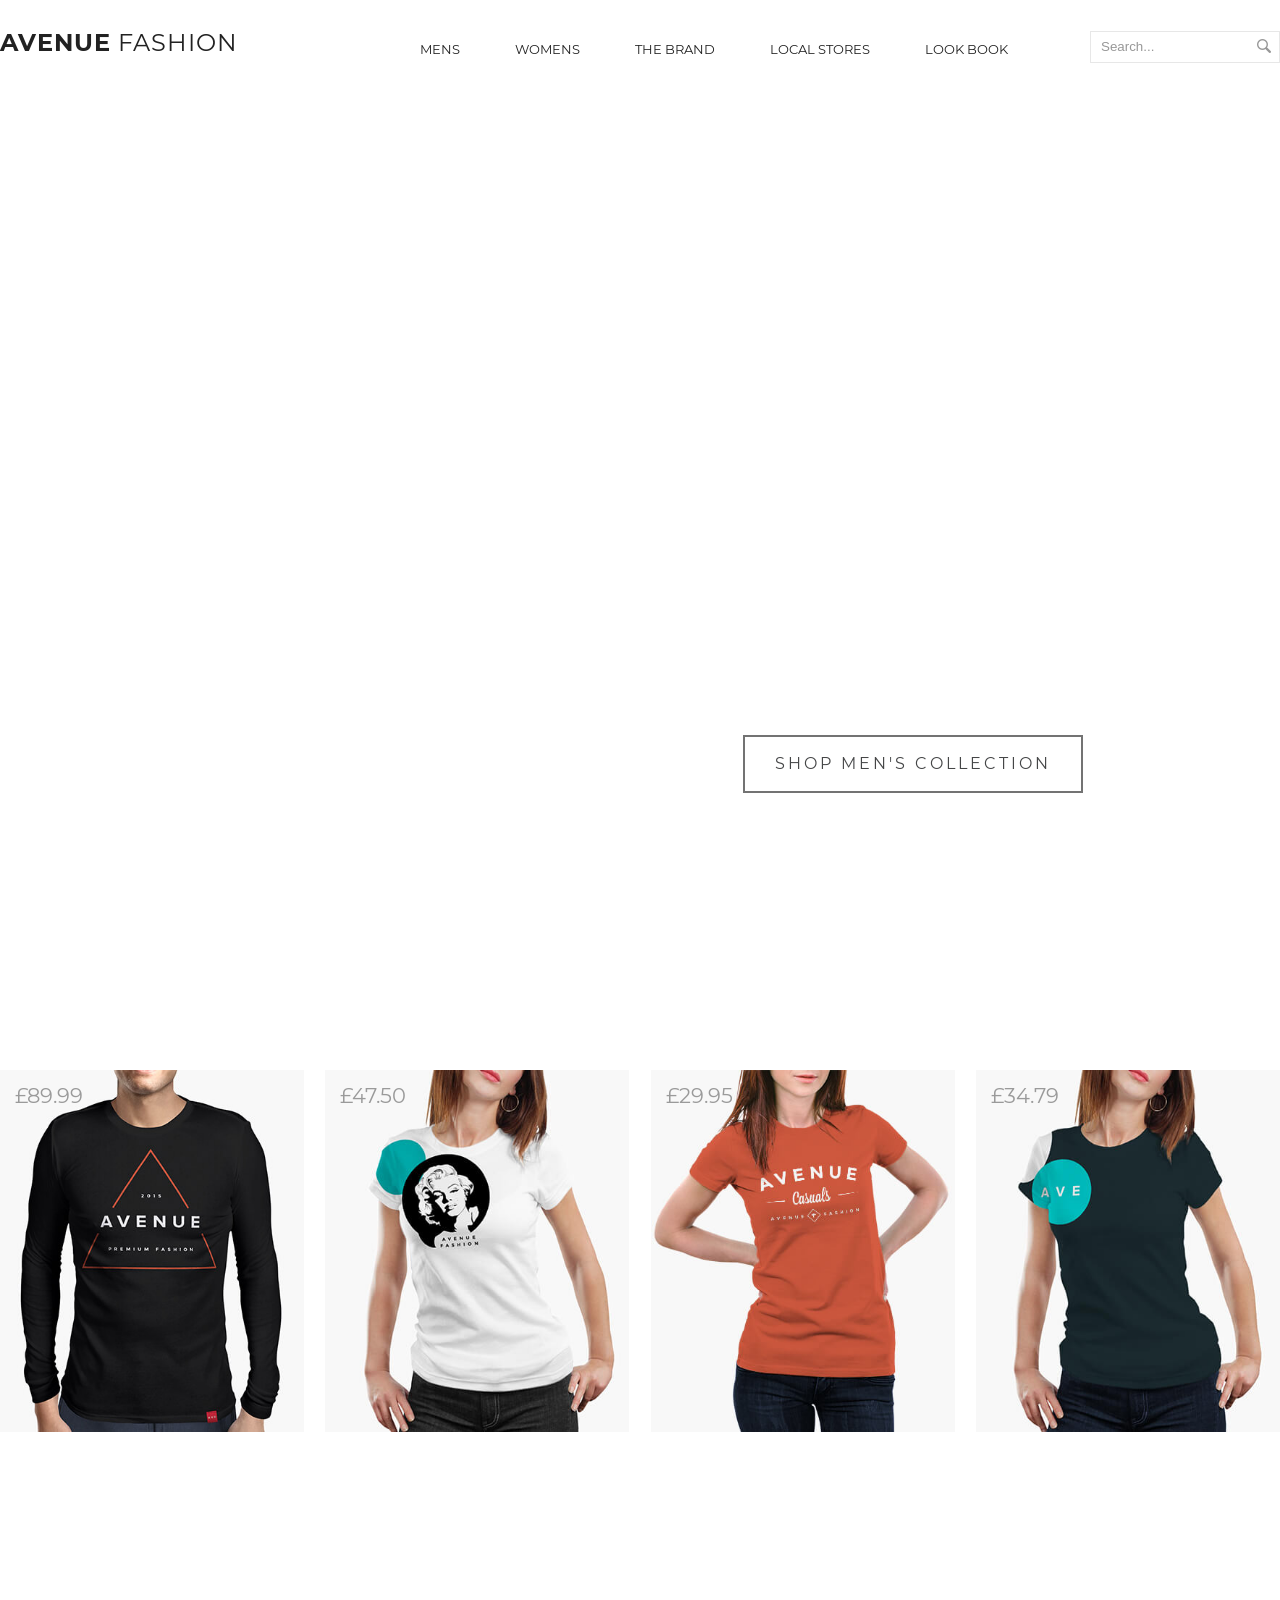
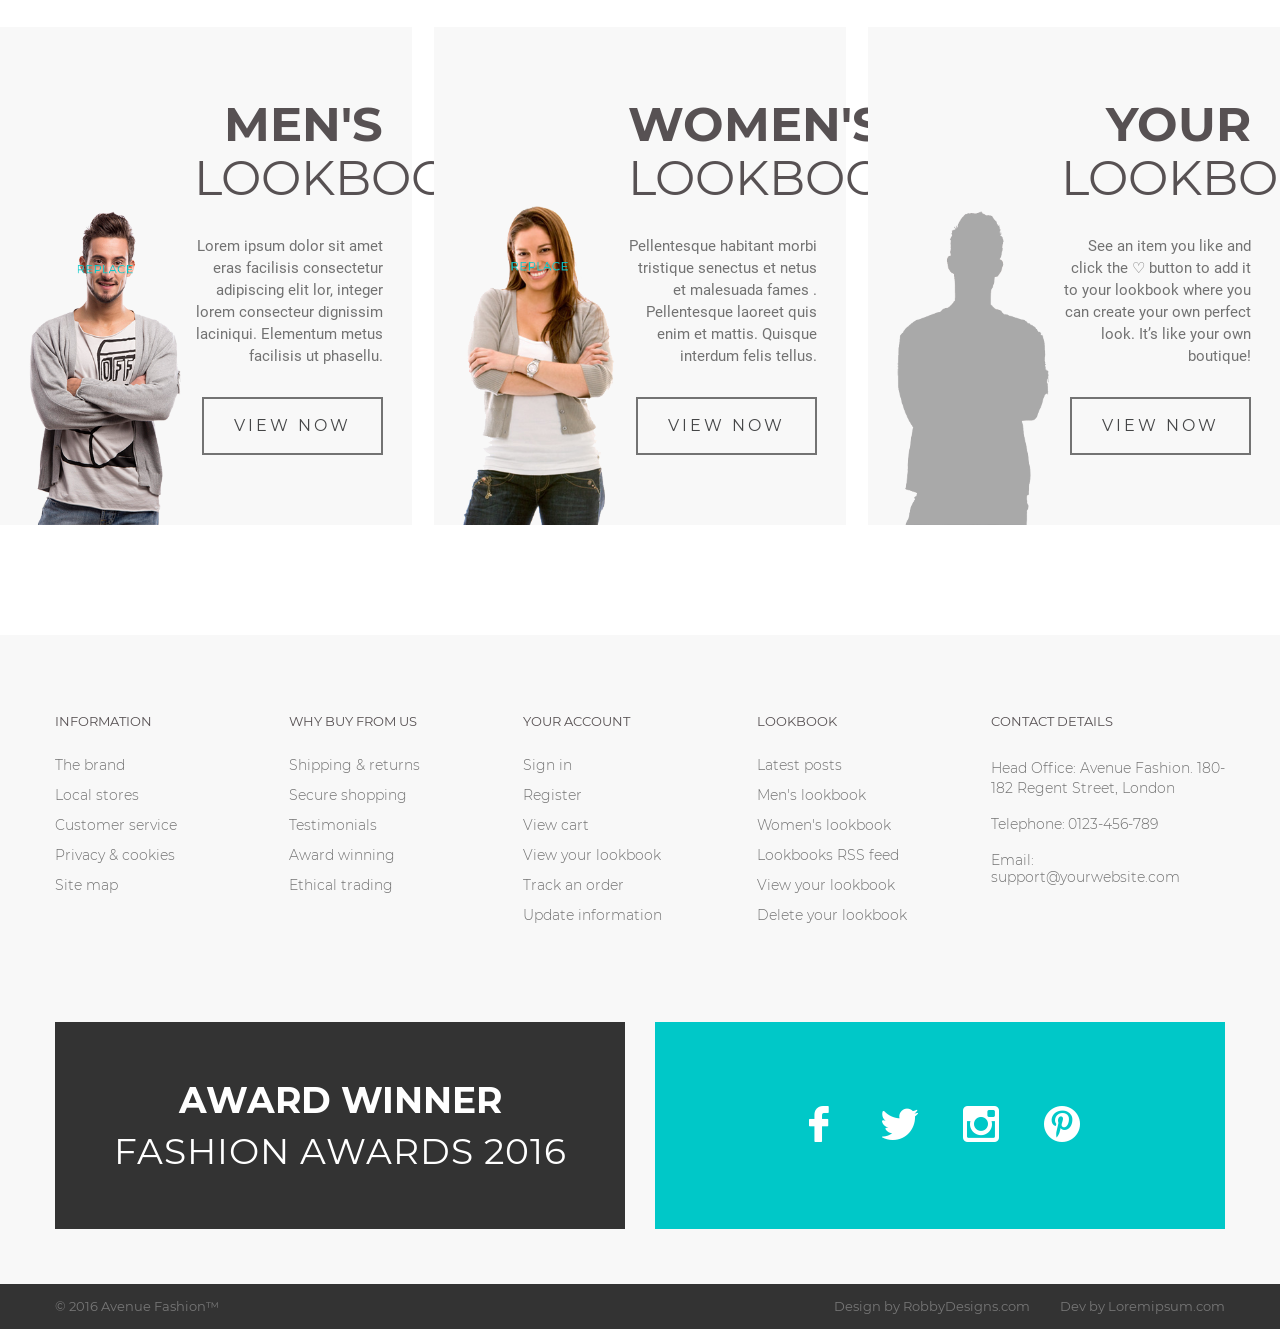
<file: index.html>
<!DOCTYPE html>
<html>

<head>
	<title>Home</title>
	<meta charset="utf-8">
	<meta name="viewport" content="width=device-width, initial-scale=1">
	<link rel="stylesheet" href="./css/style.css" />
</head>

<body>
	<div class="main">
		<div class="header header-main">
			<div class="header-inner">
				<div class="logo">
					<a class="logo-link" href="#" title="logo">
						<span class="logo-link-highlight">avenue</span>
						fashion
					</a>
				</div>
				<div class="nav">
					<ul class="nav-list">
						<li class="nav-item">
							<a class="nav-link" href="#" title="nav link">
								Mens
							</a>
							<div class="nav-menu">
								<ul class="nav-menu-list nav-menu-casual">
									<li class="nav-menu-title">
										<a class="nav-menu-title-link" href="#" title="title">
											Casuals
										</a>
									</li>
									<li class="nav-menu-item">
										<a class="nav-menu-link" href="#" title="sublink">
											Jackets
										</a>
									</li>
									<li class="nav-menu-item">
										<a class="nav-menu-link" href="#" title="sublink">
											Hoodies & Sweatshirts
										</a>
									</li>
									<li class="nav-menu-item">
										<a class="nav-menu-link" href="#" title="sublink">
											Polo Shirts
										</a>
									</li>
									<li class="nav-menu-item">
										<a class="nav-menu-link" href="#" title="sublink">
											Sportswear
										</a>
									</li>
									<li class="nav-menu-item">
										<a class="nav-menu-link" href="#" title="sublink">
											Trousers & Chinos
										</a>
									</li>
									<li class="nav-menu-item">
										<a class="nav-menu-link" href="#" title="sublink">
											T-Shirts
										</a>
									</li>
								</ul>
								<ul class="nav-menu-list nav-menu-formal">
									<li class="nav-menu-title">
										<a class="nav-menu-title-link" href="#" title="title">
											Formal
										</a>
									</li>
									<li class="nav-menu-item">
										<a class="nav-menu-link" href="#" title="sublink">
											Jackets
										</a>
									</li>
									<li class="nav-menu-item">
										<a class="nav-menu-link" href="#" title="sublink">
											Shirts
										</a>
									</li>
									<li class="nav-menu-item">
										<a class="nav-menu-link" href="#" title="sublink">
											Suits
										</a>
									</li>
									<li class="nav-menu-item">
										<a class="nav-menu-link" href="#" title="sublink">
											Trousers
										</a>
									</li>
								</ul>
								<a href="#" class="nav-menu-banner" title="nav banner">
									<p class="nav-menu-banner-title">Autumn sale!</p>
									<p class="nav-menu-banner-description">Up to 50% OFF</p>
								</a>
							</div>
						</li>
						<li class="nav-item">
							<a class="nav-link" href="#" title="nav link">
								Womens
							</a>
						</li>
						<li class="nav-item">
							<a class="nav-link" href="#" title="nav link">
								The brand
							</a>
						</li>
						<li class="nav-item">
							<a class="nav-link" href="#" title="nav link">
								Local stores
							</a>
						</li>
						<li class="nav-item">
							<a class="nav-link" href="#" title="nav link">
								Look book
							</a>
						</li>
					</ul>
				</div>
				<form class="header-form" action="/" method="POST">
					<input class="header-form-input" placeholder="Search..." type="text" />
					<button class="header-form-submit"></button>
				</form>
			</div>
		</div>
		<div class="banner banner-main">
			<a class="banner-link" href="#" title="banner-link">
				Shop men's collection
			</a>
		</div>
		<div class="content">
			<div class="gallery">
				<div class="gallery-inner">
					<ul class="gallery-list">
						<li class="gallery-item">
							<div class="gallery-image-wrapper">
								<img class="gallery-image" alt="gallery image" src="images/item1.jpg" />
							</div>
							<span class="gallery-label">
								£89.99
							</span>
							<div class="gallery-info">
								<h5 class="gallery-title text_subtitle">
									Womens burnt orange casual tee £29.95
								</h5>
								<p class="gallery-description text_description">
									Classic casual t-shirt for women on the move.
									100% cotton.
								</p>
							</div>
						</li>
						<li class="gallery-item">
							<div class="gallery-image-wrapper">
								<img class="gallery-image" alt="gallery image" src="images/item2.jpg" />
							</div>
							<span class="gallery-label">
								£47.50
							</span>
							<div class="gallery-info">
								<h5 class="gallery-title text_subtitle">
									Womens burnt orange casual tee £29.95
								</h5>
								<p class="gallery-description text_description">
									Classic casual t-shirt for women on the move.
									100% cotton.
								</p>
							</div>
						</li>
						<li class="gallery-item">
							<div class="gallery-image-wrapper">
								<img class="gallery-image" alt="gallery image" src="images/item3.jpg" />
							</div>
							<span class="gallery-label">
								£29.95
							</span>
							<div class="gallery-info">
								<h5 class="gallery-title text_subtitle">
									Womens burnt orange casual tee £29.95
								</h5>
								<p class="gallery-description text_description">
									Classic casual t-shirt for women on the move.
									100% cotton.
								</p>
							</div>
						</li>
						<li class="gallery-item">
							<div class="gallery-image-wrapper">
								<img class="gallery-image" alt="gallery image" src="images/item4.jpg" />
							</div>
							<span class="gallery-label">
								£34.79
							</span>
							<div class="gallery-info">
								<h5 class="gallery-title text_subtitle">
									Womens burnt orange casual tee £29.95
								</h5>
								<p class="gallery-description text_description">
									Classic casual t-shirt for women on the move.
									100% cotton.
								</p>
							</div>
						</li>
					</ul>
				</div>
			</div>
			<div class="lookbook">
				<ul class="lookbook-list">
					<li class="lookbook-item">
						<div class="lookbook-image-wrapper">
							<img class="lookbook-image" alt="lookbook image" src="images/lookbook-1.png" />
						</div>
						<div class="lookbook-content">
							<h4 class="lookbook-title">
								<span class="lookbook-title-highlight">Men's</span>
								lookbook
							</h4>
							<p class="lookbook-description text_description">
								Lorem ipsum dolor sit amet eras facilisis
								consectetur adipiscing elit lor, integer lorem consecteur dignissim laciniqui.
								Elementum metus facilisis ut phasellu.
							</p>
							<a class="lookbook-link">
								View now
							</a>
						</div>
					</li>
					<li class="lookbook-item">
						<div class="lookbook-image-wrapper">
							<img class="lookbook-image" alt="lookbook image" src="images/lookbook-2.png" />
						</div>
						<div class="lookbook-content">
							<h4 class="lookbook-title">
								<span class="lookbook-title-highlight">Women's</span>
								lookbook
							</h4>
							<p class="lookbook-description text_description">
								Pellentesque habitant morbi tristique senectus et netus et malesuada fames .
								Pellentesque laoreet quis enim et mattis. Quisque interdum felis tellus.
							</p>
							<a class="lookbook-link">
								View now
							</a>
						</div>
					</li>
					<li class="lookbook-item">
						<div class="lookbook-image-wrapper">
							<img class="lookbook-image" alt="lookbook image" src="images/lookbook-3.png" />
						</div>
						<div class="lookbook-content">
							<h4 class="lookbook-title">
								<span class="lookbook-title-highlight">Your</span>
								lookbook
							</h4>
							<p class="lookbook-description text_description">
								See an item you like and click the &#9825 button to add it to your lookbook where you can create
								your
								own perfect look.
								It’s like your own boutique!
							</p>
							<a class="lookbook-link">
								View now
							</a>
						</div>
					</li>
				</ul>
			</div>
		</div>
		<div class="footer">
			<div class="footer-content">
				<div class="footer-contact">
					<ul class="footer-contact-list">
						<li class="footer-contact-item">
							<h5 class="footer-contact-title">
								information
							</h5>
							<ul class="footer-contact-sublist">
								<li class="footer-contact-subitem">
									<a href="#" class="footer-contact-sublink" href="#" title="footer-sublink">
										The brand
									</a>
								</li>
								<li class="footer-contact-subitem">
									<a href="#" class="footer-contact-sublink" href="#" title="footer-sublink">
										Local stores
									</a>
								</li>
								<li class="footer-contact-subitem">
									<a href="#" class="footer-contact-sublink" href="#" title="footer-sublink">
										Customer service
									</a>
								</li>
								<li class="footer-contact-subitem">
									<a href="#" class="footer-contact-sublink" href="#" title="footer-sublink">
										Privacy & cookies
									</a>
								</li>
								<li class="footer-contact-subitem">
									<a href="#" class="footer-contact-sublink" href="#" title="footer-sublink">
										Site map
									</a>
								</li>
							</ul>
						</li>
						<li class="footer-contact-item">
							<h5 class="footer-contact-title">
								why buy from us
							</h5>
							<ul class="footer-contact-sublist">
								<li class="footer-contact-subitem">
									<a href="#" class="footer-contact-sublink" href="#" title="footer-sublink">
										Shipping & returns
									</a>
								</li>
								<li class="footer-contact-subitem">
									<a href="#" class="footer-contact-sublink" href="#" title="footer-sublink">
										Secure shopping
									</a>
								</li>
								<li class="footer-contact-subitem">
									<a href="#" class="footer-contact-sublink" href="#" title="footer-sublink">
										Testimonials
									</a>
								</li>
								<li class="footer-contact-subitem">
									<a href="#" class="footer-contact-sublink" href="#" title="footer-sublink">
										Award winning
									</a>
								</li>
								<li class="footer-contact-subitem">
									<a href="#" class="footer-contact-sublink" href="#" title="footer-sublink">
										Ethical trading
									</a>
								</li>
							</ul>
						</li>
						<li class="footer-contact-item">
							<h5 class="footer-contact-title">
								your account
							</h5>
							<ul class="footer-contact-sublist">
								<li class="footer-contact-subitem">
									<a href="#" class="footer-contact-sublink" href="#" title="footer-sublink">
										Sign in
									</a>
								</li>
								<li class="footer-contact-subitem">
									<a href="#" class="footer-contact-sublink" href="#" title="footer-sublink">
										Register
									</a>
								</li>
								<li class="footer-contact-subitem">
									<a href="#" class="footer-contact-sublink" href="#" title="footer-sublink">
										View cart
									</a>
								</li>
								<li class="footer-contact-subitem">
									<a href="#" class="footer-contact-sublink" href="#" title="footer-sublink">
										View your lookbook
									</a>
								</li>
								<li class="footer-contact-subitem">
									<a href="#" class="footer-contact-sublink" href="#" title="footer-sublink">
										Track an order
									</a>
								</li>
								<li class="footer-contact-subitem">
									<a href="#" class="footer-contact-sublink" href="#" title="footer-sublink">
										Update information
									</a>
								</li>
							</ul>
						</li>
						<li class="footer-contact-item">
							<h5 class="footer-contact-title">
								lookbook
							</h5>
							<ul class="footer-contact-sublist">
								<li class="footer-contact-subitem">
									<a href="#" class="footer-contact-sublink" href="#" title="footer-sublink">
										Latest posts
									</a>
								</li>
								<li class="footer-contact-subitem">
									<a href="#" class="footer-contact-sublink" href="#" title="footer-sublink">
										Men's lookbook
									</a>
								</li>
								<li class="footer-contact-subitem">
									<a href="#" class="footer-contact-sublink" href="#" title="footer-sublink">
										Women's lookbook
									</a>
								</li>
								<li class="footer-contact-subitem">
									<a href="#" class="footer-contact-sublink" href="#" title="footer-sublink">
										Lookbooks RSS feed
									</a>
								</li>
								<li class="footer-contact-subitem">
									<a href="#" class="footer-contact-sublink" href="#" title="footer-sublink">
										View your lookbook
									</a>
								</li>
								<li class="footer-contact-subitem">
									<a href="#" class="footer-contact-sublink" href="#" title="footer-sublink">
										Delete your lookbook
									</a>
								</li>
							</ul>
						</li>
						<li class="footer-contact-item footer-contact-info">
							<h5 class="footer-contact-title">
								contact details
							</h5>
							<ul class="footer-contact-sublist">
								<li class="footer-contact-subitem">
									<span class="footer-contact-text">
										Head Office: Avenue Fashion.
										180-182 Regent Street, London
									</span>
								</li>
								<li class="footer-contact-subitem">
									<span class="footer-contact-text">Telephone:</span>
									<a href="tel:#" class="footer-contact-link" href="#" title="footer-sublink">
										0123-456-789
									</a>
								</li>
								<li class="footer-contact-subitem">
									<span class="footer-contact-text">Email:</span>
									<a href="mailto:#" class="footer-contact-link" href="#" title="footer-sublink">
										support@yourwebsite.com
									</a>
								</li>
							</ul>
						</li>
					</ul>
				</div>
				<div class="footer-banner">
					<div class="footer-banner-container footer-banner-award">
						<a href="#" class="footer-banner-award-link" title="banner-link">
							<p class="footer-banner-title">award winner</p>
							<p class="footer-banner-text">fashion awards 2016</p>
						</a>
					</div>
					<div class="footer-banner-container footer-banner-socials">
						<ul class="footer-banner-list">
							<li class="footer-banner-item">
								<a href="#" class="footer-banner-link footer-banner-facebook" title="social-link"></a>
							</li>
							<li class="footer-banner-item">
								<a href="#" class="footer-banner-link footer-banner-twitter" title="social-link"></a>
							</li>
							<li class="footer-banner-item">
								<a href="#" class="footer-banner-link footer-banner-instagram" title="social-link"></a>
							</li>
							<li class="footer-banner-item">
								<a href="#" class="footer-banner-link footer-banner-pinterest" title="social-link"></a>
							</li>
						</ul>
					</div>
				</div>
			</div>
			<div class="copyright">
				<div class="copyright-inner">
					<p class="copyright-text">
						© 2016 Avenue Fashion™
					</p>
					<div class="copyright-author">
						<span class="copyright-text">
							Design by RobbyDesigns.com
						</span>
						<span class="copyright-text">
							Dev by Loremipsum.com
						</span>
					</div>
				</div>
			</div>
		</div>
	</div>
</body>

</html>
</file>
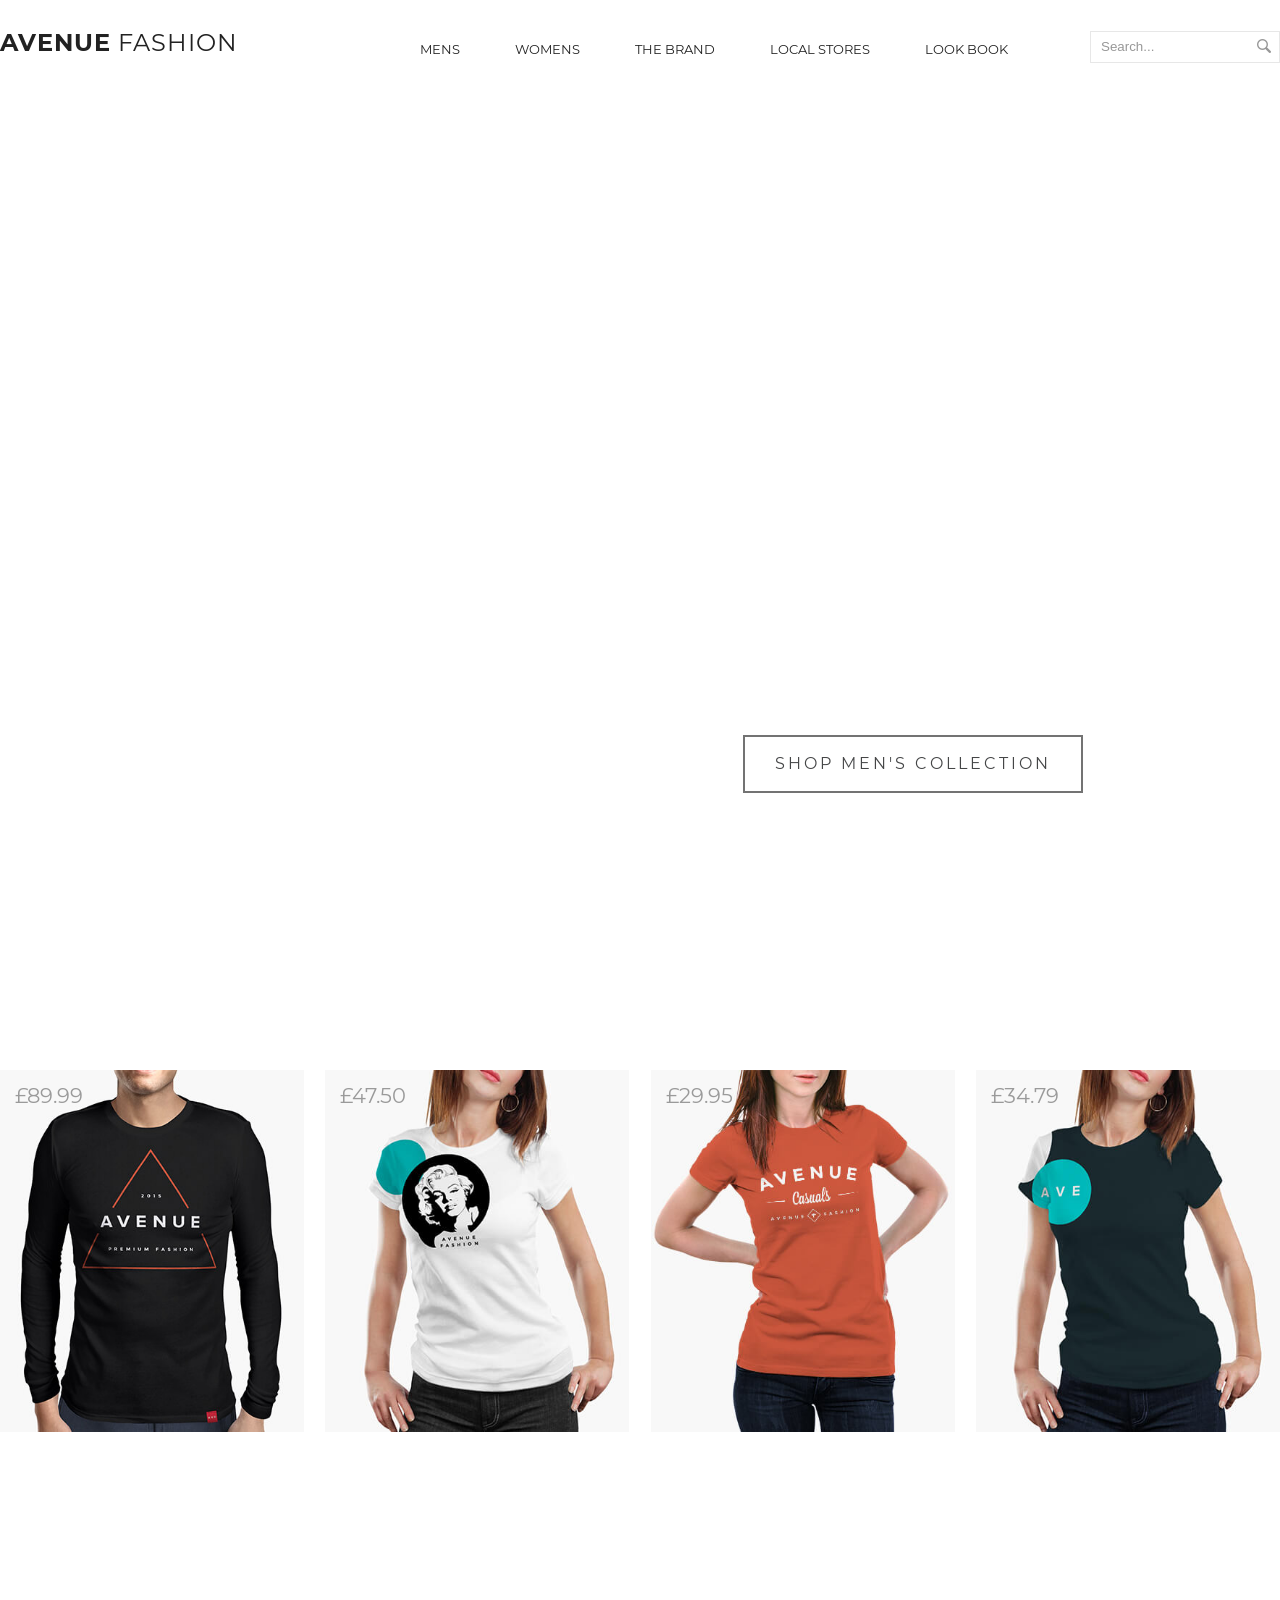
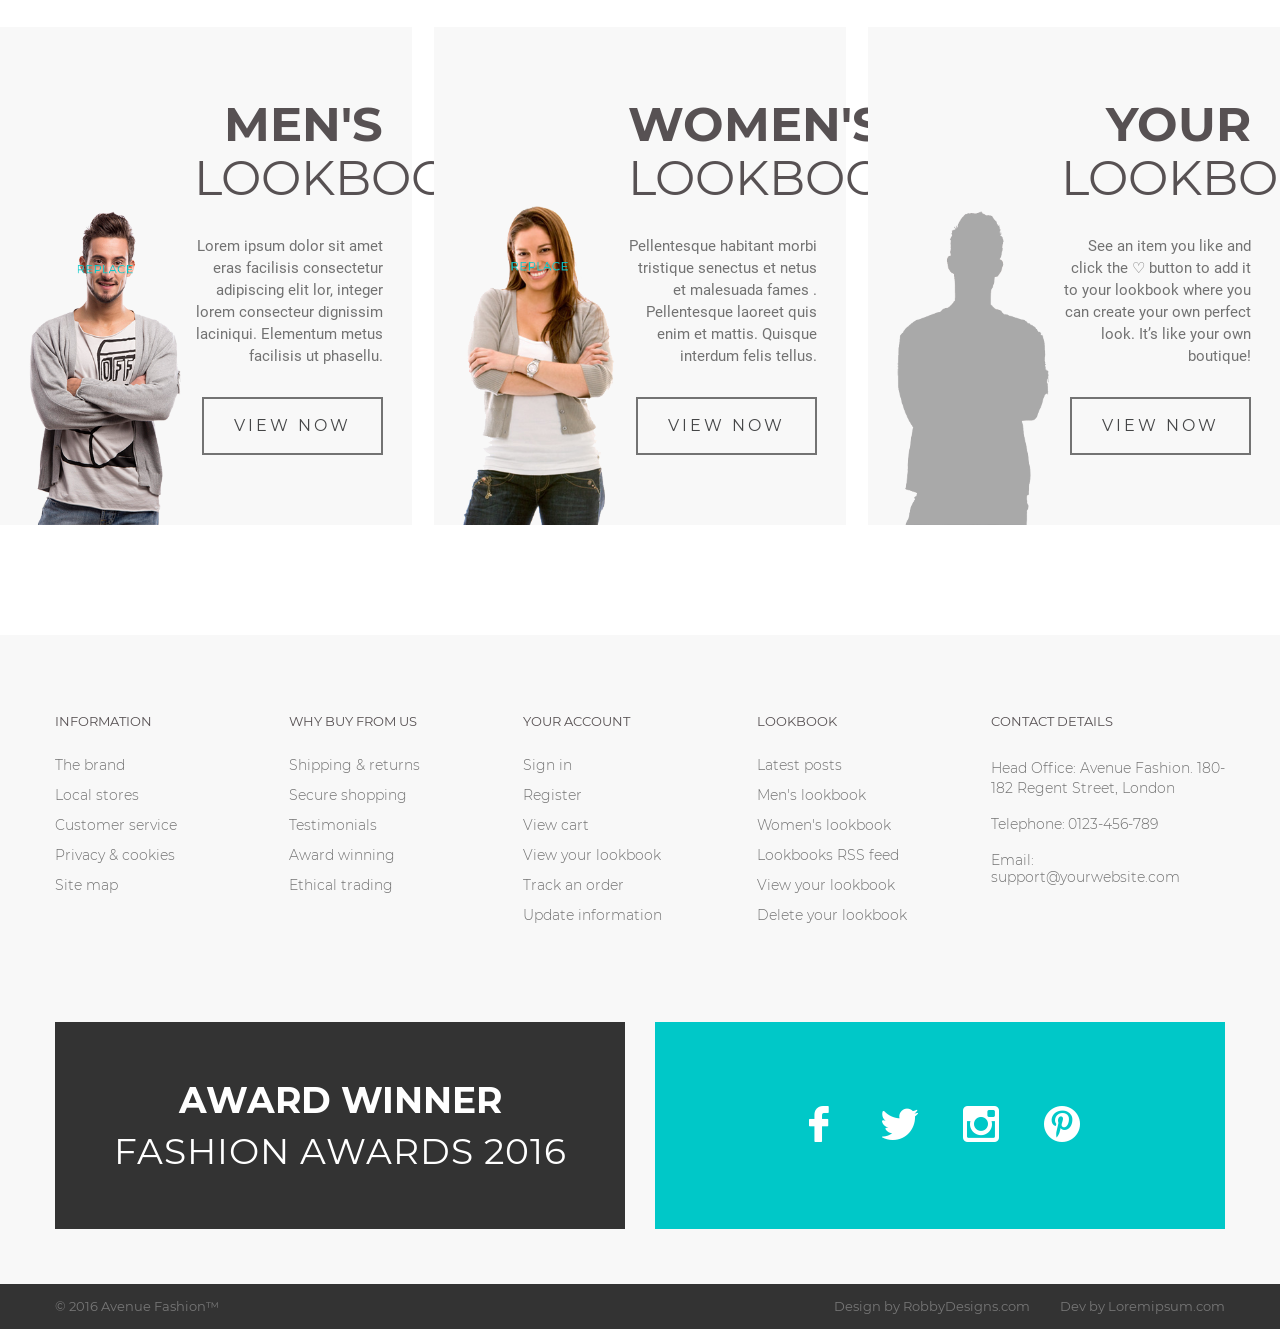
<file: home.html>
<!DOCTYPE html>
<html>

<head>
	<title>Home</title>
	<meta charset="utf-8">
	<meta name="viewport" content="width=device-width, initial-scale=1">
	<link rel="stylesheet" href="./css/style.css" />
</head>

<body>
	<div class="main">
		<div class="header header-main">
			<div class="header-inner">
				<div class="logo">
					<a class="logo-link" href="#" title="logo">
						<span class="logo-link-highlight">avenue</span>
						fashion
					</a>
				</div>
				<div class="nav">
					<ul class="nav-list">
						<li class="nav-item">
							<a class="nav-link" href="#" title="nav link">
								Mens
							</a>
							<div class="nav-menu">
								<ul class="nav-menu-list nav-menu-casual">
									<li class="nav-menu-title">
										<a class="nav-menu-title-link" href="#" title="title">
											Casuals
										</a>
									</li>
									<li class="nav-menu-item">
										<a class="nav-menu-link" href="#" title="sublink">
											Jackets
										</a>
									</li>
									<li class="nav-menu-item">
										<a class="nav-menu-link" href="#" title="sublink">
											Hoodies & Sweatshirts
										</a>
									</li>
									<li class="nav-menu-item">
										<a class="nav-menu-link" href="#" title="sublink">
											Polo Shirts
										</a>
									</li>
									<li class="nav-menu-item">
										<a class="nav-menu-link" href="#" title="sublink">
											Sportswear
										</a>
									</li>
									<li class="nav-menu-item">
										<a class="nav-menu-link" href="#" title="sublink">
											Trousers & Chinos
										</a>
									</li>
									<li class="nav-menu-item">
										<a class="nav-menu-link" href="#" title="sublink">
											T-Shirts
										</a>
									</li>
								</ul>
								<ul class="nav-menu-list nav-menu-formal">
									<li class="nav-menu-title">
										<a class="nav-menu-title-link" href="#" title="title">
											Formal
										</a>
									</li>
									<li class="nav-menu-item">
										<a class="nav-menu-link" href="#" title="sublink">
											Jackets
										</a>
									</li>
									<li class="nav-menu-item">
										<a class="nav-menu-link" href="#" title="sublink">
											Shirts
										</a>
									</li>
									<li class="nav-menu-item">
										<a class="nav-menu-link" href="#" title="sublink">
											Suits
										</a>
									</li>
									<li class="nav-menu-item">
										<a class="nav-menu-link" href="#" title="sublink">
											Trousers
										</a>
									</li>
								</ul>
								<a href="#" class="nav-menu-banner" title="nav banner">
									<p class="nav-menu-banner-title">Autumn sale!</p>
									<p class="nav-menu-banner-description">Up to 50% OFF</p>
								</a>
							</div>
						</li>
						<li class="nav-item">
							<a class="nav-link" href="#" title="nav link">
								Womens
							</a>
						</li>
						<li class="nav-item">
							<a class="nav-link" href="#" title="nav link">
								The brand
							</a>
						</li>
						<li class="nav-item">
							<a class="nav-link" href="#" title="nav link">
								Local stores
							</a>
						</li>
						<li class="nav-item">
							<a class="nav-link" href="#" title="nav link">
								Look book
							</a>
						</li>
					</ul>
				</div>
				<form class="header-form" action="/" method="POST">
					<input class="header-form-input" placeholder="Search..." type="text" />
					<button class="header-form-submit"></button>
				</form>
			</div>
		</div>
		<div class="banner banner-main">
			<a class="banner-link" href="#" title="banner-link">
				Shop men's collection
			</a>
		</div>
		<div class="content">
			<div class="gallery">
				<div class="gallery-inner">
					<ul class="gallery-list">
						<li class="gallery-item">
							<div class="gallery-image-wrapper">
								<img class="gallery-image" alt="gallery image" src="images/item1.jpg" />
							</div>
							<span class="gallery-label">
								£89.99
							</span>
							<div class="gallery-info">
								<h5 class="gallery-title text_subtitle">
									Womens burnt orange casual tee £29.95
								</h5>
								<p class="gallery-description text_description">
									Classic casual t-shirt for women on the move.
									100% cotton.
								</p>
							</div>
						</li>
						<li class="gallery-item">
							<div class="gallery-image-wrapper">
								<img class="gallery-image" alt="gallery image" src="images/item2.jpg" />
							</div>
							<span class="gallery-label">
								£47.50
							</span>
							<div class="gallery-info">
								<h5 class="gallery-title text_subtitle">
									Womens burnt orange casual tee £29.95
								</h5>
								<p class="gallery-description text_description">
									Classic casual t-shirt for women on the move.
									100% cotton.
								</p>
							</div>
						</li>
						<li class="gallery-item">
							<div class="gallery-image-wrapper">
								<img class="gallery-image" alt="gallery image" src="images/item3.jpg" />
							</div>
							<span class="gallery-label">
								£29.95
							</span>
							<div class="gallery-info">
								<h5 class="gallery-title text_subtitle">
									Womens burnt orange casual tee £29.95
								</h5>
								<p class="gallery-description text_description">
									Classic casual t-shirt for women on the move.
									100% cotton.
								</p>
							</div>
						</li>
						<li class="gallery-item">
							<div class="gallery-image-wrapper">
								<img class="gallery-image" alt="gallery image" src="images/item4.jpg" />
							</div>
							<span class="gallery-label">
								£34.79
							</span>
							<div class="gallery-info">
								<h5 class="gallery-title text_subtitle">
									Womens burnt orange casual tee £29.95
								</h5>
								<p class="gallery-description text_description">
									Classic casual t-shirt for women on the move.
									100% cotton.
								</p>
							</div>
						</li>
					</ul>
				</div>
			</div>
			<div class="lookbook">
				<ul class="lookbook-list">
					<li class="lookbook-item">
						<div class="lookbook-image-wrapper">
							<img class="lookbook-image" alt="lookbook image" src="images/lookbook-1.png" />
						</div>
						<div class="lookbook-content">
							<h4 class="lookbook-title">
								<span class="lookbook-title-highlight">Men's</span>
								lookbook
							</h4>
							<p class="lookbook-description text_description">
								Lorem ipsum dolor sit amet eras facilisis
								consectetur adipiscing elit lor, integer lorem consecteur dignissim laciniqui.
								Elementum metus facilisis ut phasellu.
							</p>
							<a class="lookbook-link">
								View now
							</a>
						</div>
					</li>
					<li class="lookbook-item">
						<div class="lookbook-image-wrapper">
							<img class="lookbook-image" alt="lookbook image" src="images/lookbook-2.png" />
						</div>
						<div class="lookbook-content">
							<h4 class="lookbook-title">
								<span class="lookbook-title-highlight">Women's</span>
								lookbook
							</h4>
							<p class="lookbook-description text_description">
								Pellentesque habitant morbi tristique senectus et netus et malesuada fames .
								Pellentesque laoreet quis enim et mattis. Quisque interdum felis tellus.
							</p>
							<a class="lookbook-link">
								View now
							</a>
						</div>
					</li>
					<li class="lookbook-item">
						<div class="lookbook-image-wrapper">
							<img class="lookbook-image" alt="lookbook image" src="images/lookbook-3.png" />
						</div>
						<div class="lookbook-content">
							<h4 class="lookbook-title">
								<span class="lookbook-title-highlight">Your</span>
								lookbook
							</h4>
							<p class="lookbook-description text_description">
								See an item you like and click the &#9825 button to add it to your lookbook where you can create
								your
								own perfect look.
								It’s like your own boutique!
							</p>
							<a class="lookbook-link">
								View now
							</a>
						</div>
					</li>
				</ul>
			</div>
		</div>
		<div class="footer">
			<div class="footer-content">
				<div class="footer-contact">
					<ul class="footer-contact-list">
						<li class="footer-contact-item">
							<h5 class="footer-contact-title">
								information
							</h5>
							<ul class="footer-contact-sublist">
								<li class="footer-contact-subitem">
									<a href="#" class="footer-contact-sublink" href="#" title="footer-sublink">
										The brand
									</a>
								</li>
								<li class="footer-contact-subitem">
									<a href="#" class="footer-contact-sublink" href="#" title="footer-sublink">
										Local stores
									</a>
								</li>
								<li class="footer-contact-subitem">
									<a href="#" class="footer-contact-sublink" href="#" title="footer-sublink">
										Customer service
									</a>
								</li>
								<li class="footer-contact-subitem">
									<a href="#" class="footer-contact-sublink" href="#" title="footer-sublink">
										Privacy & cookies
									</a>
								</li>
								<li class="footer-contact-subitem">
									<a href="#" class="footer-contact-sublink" href="#" title="footer-sublink">
										Site map
									</a>
								</li>
							</ul>
						</li>
						<li class="footer-contact-item">
							<h5 class="footer-contact-title">
								why buy from us
							</h5>
							<ul class="footer-contact-sublist">
								<li class="footer-contact-subitem">
									<a href="#" class="footer-contact-sublink" href="#" title="footer-sublink">
										Shipping & returns
									</a>
								</li>
								<li class="footer-contact-subitem">
									<a href="#" class="footer-contact-sublink" href="#" title="footer-sublink">
										Secure shopping
									</a>
								</li>
								<li class="footer-contact-subitem">
									<a href="#" class="footer-contact-sublink" href="#" title="footer-sublink">
										Testimonials
									</a>
								</li>
								<li class="footer-contact-subitem">
									<a href="#" class="footer-contact-sublink" href="#" title="footer-sublink">
										Award winning
									</a>
								</li>
								<li class="footer-contact-subitem">
									<a href="#" class="footer-contact-sublink" href="#" title="footer-sublink">
										Ethical trading
									</a>
								</li>
							</ul>
						</li>
						<li class="footer-contact-item">
							<h5 class="footer-contact-title">
								your account
							</h5>
							<ul class="footer-contact-sublist">
								<li class="footer-contact-subitem">
									<a href="#" class="footer-contact-sublink" href="#" title="footer-sublink">
										Sign in
									</a>
								</li>
								<li class="footer-contact-subitem">
									<a href="#" class="footer-contact-sublink" href="#" title="footer-sublink">
										Register
									</a>
								</li>
								<li class="footer-contact-subitem">
									<a href="#" class="footer-contact-sublink" href="#" title="footer-sublink">
										View cart
									</a>
								</li>
								<li class="footer-contact-subitem">
									<a href="#" class="footer-contact-sublink" href="#" title="footer-sublink">
										View your lookbook
									</a>
								</li>
								<li class="footer-contact-subitem">
									<a href="#" class="footer-contact-sublink" href="#" title="footer-sublink">
										Track an order
									</a>
								</li>
								<li class="footer-contact-subitem">
									<a href="#" class="footer-contact-sublink" href="#" title="footer-sublink">
										Update information
									</a>
								</li>
							</ul>
						</li>
						<li class="footer-contact-item">
							<h5 class="footer-contact-title">
								lookbook
							</h5>
							<ul class="footer-contact-sublist">
								<li class="footer-contact-subitem">
									<a href="#" class="footer-contact-sublink" href="#" title="footer-sublink">
										Latest posts
									</a>
								</li>
								<li class="footer-contact-subitem">
									<a href="#" class="footer-contact-sublink" href="#" title="footer-sublink">
										Men's lookbook
									</a>
								</li>
								<li class="footer-contact-subitem">
									<a href="#" class="footer-contact-sublink" href="#" title="footer-sublink">
										Women's lookbook
									</a>
								</li>
								<li class="footer-contact-subitem">
									<a href="#" class="footer-contact-sublink" href="#" title="footer-sublink">
										Lookbooks RSS feed
									</a>
								</li>
								<li class="footer-contact-subitem">
									<a href="#" class="footer-contact-sublink" href="#" title="footer-sublink">
										View your lookbook
									</a>
								</li>
								<li class="footer-contact-subitem">
									<a href="#" class="footer-contact-sublink" href="#" title="footer-sublink">
										Delete your lookbook
									</a>
								</li>
							</ul>
						</li>
						<li class="footer-contact-item footer-contact-info">
							<h5 class="footer-contact-title">
								contact details
							</h5>
							<ul class="footer-contact-sublist">
								<li class="footer-contact-subitem">
									<span class="footer-contact-text">
										Head Office: Avenue Fashion.
										180-182 Regent Street, London
									</span>
								</li>
								<li class="footer-contact-subitem">
									<span class="footer-contact-text">Telephone:</span>
									<a href="tel:#" class="footer-contact-link" href="#" title="footer-sublink">
										0123-456-789
									</a>
								</li>
								<li class="footer-contact-subitem">
									<span class="footer-contact-text">Email:</span>
									<a href="mailto:#" class="footer-contact-link" href="#" title="footer-sublink">
										support@yourwebsite.com
									</a>
								</li>
							</ul>
						</li>
					</ul>
				</div>
				<div class="footer-banner">
					<div class="footer-banner-container footer-banner-award">
						<a href="#" class="footer-banner-award-link" title="banner-link">
							<p class="footer-banner-title">award winner</p>
							<p class="footer-banner-text">fashion awards 2016</p>
						</a>
					</div>
					<div class="footer-banner-container footer-banner-socials">
						<ul class="footer-banner-list">
							<li class="footer-banner-item">
								<a href="#" class="footer-banner-link footer-banner-facebook" title="social-link"></a>
							</li>
							<li class="footer-banner-item">
								<a href="#" class="footer-banner-link footer-banner-twitter" title="social-link"></a>
							</li>
							<li class="footer-banner-item">
								<a href="#" class="footer-banner-link footer-banner-instagram" title="social-link"></a>
							</li>
							<li class="footer-banner-item">
								<a href="#" class="footer-banner-link footer-banner-pinterest" title="social-link"></a>
							</li>
						</ul>
					</div>
				</div>
			</div>
			<div class="copyright">
				<div class="copyright-inner">
					<p class="copyright-text">
						© 2016 Avenue Fashion™
					</p>
					<div class="copyright-author">
						<span class="copyright-text">
							Design by RobbyDesigns.com
						</span>
						<span class="copyright-text">
							Dev by Loremipsum.com
						</span>
					</div>
				</div>
			</div>
		</div>
	</div>
</body>

</html>
</file>
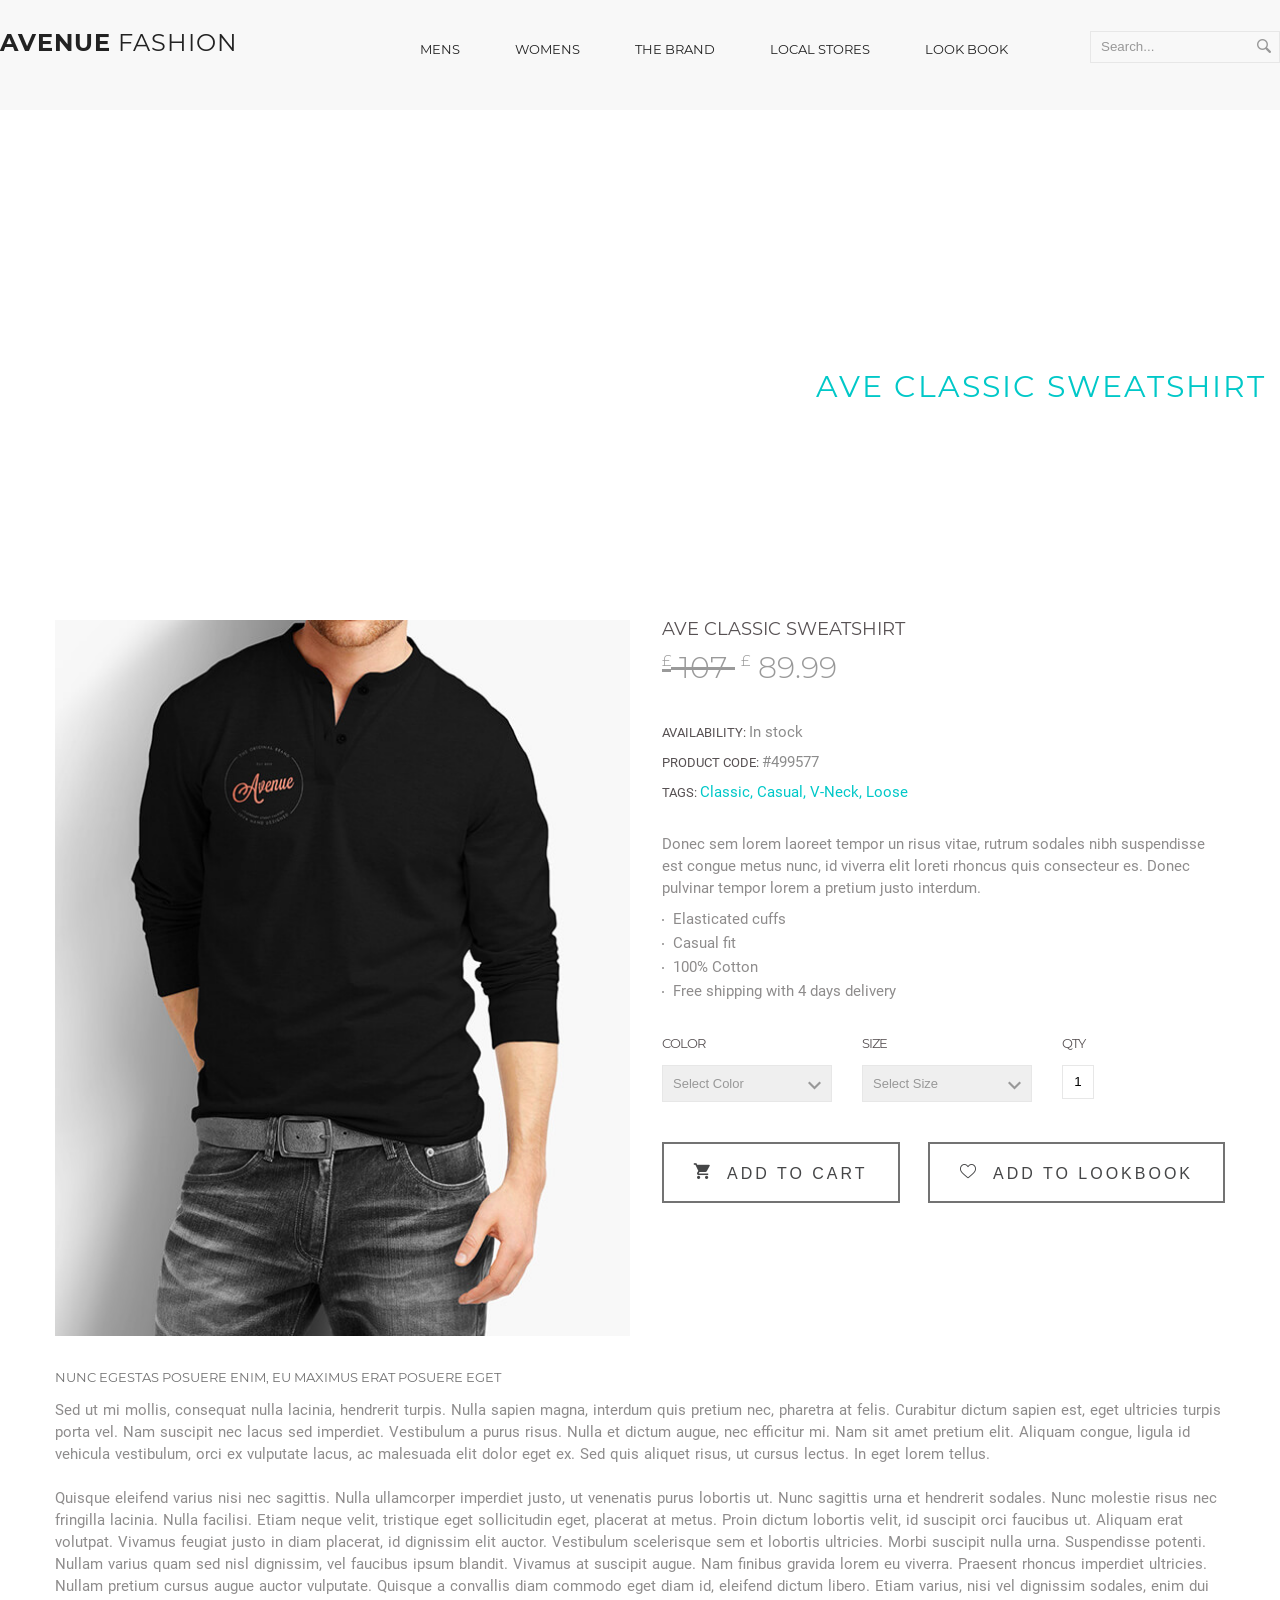
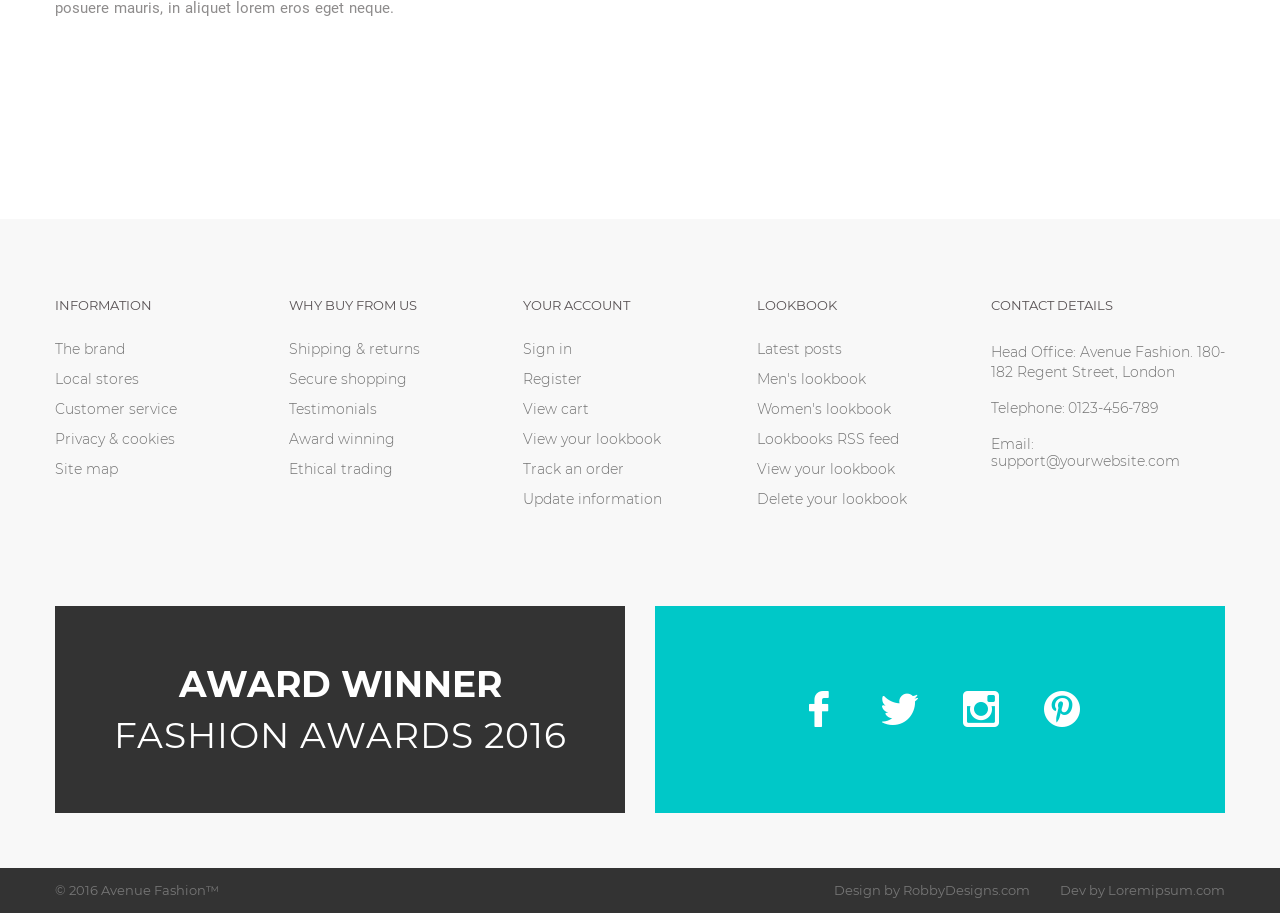
<file: product.html>
<!DOCTYPE html>
<html>

<head>
   <title>Product View</title>
   <meta charset="utf-8">
   <meta name="viewport" content="width=device-width, initial-scale=1">
   <link rel="stylesheet" href="./css/style.css" />
</head>

<body>
   <div class="main">
      <div class="header">
         <div class="header-inner">
            <div class="logo">
               <a class="logo-link" href="#" title="logo">
                  <span class="logo-link-highlight">avenue</span>
                  fashion
               </a>
            </div>
            <div class="nav">
               <ul class="nav-list">
                  <li class="nav-item">
                     <a class="nav-link" href="#" title="nav link">
                        Mens
                     </a>
                  </li>
                  <li class="nav-item">
                     <a class="nav-link" href="#" title="nav link">
                        Womens
                     </a>
                  </li>
                  <li class="nav-item">
                     <a class="nav-link" href="#" title="nav link">
                        The brand
                     </a>
                  </li>
                  <li class="nav-item">
                     <a class="nav-link" href="#" title="nav link">
                        Local stores
                     </a>
                  </li>
                  <li class="nav-item">
                     <a class="nav-link" href="#" title="nav link">
                        Look book
                     </a>
                  </li>
               </ul>
            </div>
            <form class="header-form" action="/" method="POST">
               <input class="header-form-input" placeholder="Search..." type="text" />
               <button class="header-form-submit"></button>
            </form>
         </div>
      </div>
      <div class="banner">
         <div class="banner-content">
            <h2 class="banner-title">
               <span class="banner-title-highlight">Product</span>
               view
            </h2>
            <div class="banner-bread_crumbs">
               <a class="banner-bread_crumb">
                  Mens
               </a>
               <a class="banner-bread_crumb">
                  Casuals
               </a>
               <a class="banner-bread_crumb">
                  Hoodies & Sweatshirts
               </a>
               <a class="banner-bread_crumb banner-bread_crumb-active">
                  Ave classic sweatshirt
               </a>
            </div>
         </div>
      </div>
      <div class="content">
         <div class="product">
            <div class="product-main">
               <div class="product-image-wrapper">
                  <img class="product-image" alt="main image" src="images/product-view1.jpg" />
               </div>
               <div class="product-info">
                  <h4 class="product-title text_title">
                     Ave classic sweatshirt
                  </h4>
                  <div class="product-price">
                     <span class="product-price-old">
                        <span class="product-price-currency">£</span>
                        107
                     </span>
                     <span class="product-price-new">
                        <span class="product-price-currency">£</span>
                        89.99
                     </span>
                  </div>
                  <div class="product-attributes">
                     <ul class="product-attributes-list">
                        <li class="product-attributes-item">
                           <span class="product-attributes-title details_title">
                              Availability:
                           </span>
                           <span class="product-attributes-value">
                              In stock
                           </span>
                        </li>
                        <li class="product-attributes-item">
                           <span class="product-attributes-title details_title">
                              Product code:
                           </span>
                           <span class="product-attributes-value">
                              #499577
                           </span>
                        </li>
                        <li class="product-attributes-item">
                           <span class="product-attributes-title details_title">
                              Tags:
                           </span>
                           <span class="product-attributes-value product-attributes-highlight">
                              Classic, casual, V-neck, Loose
                           </span>
                        </li>
                     </ul>
                  </div>
                  <div class="product-description">
                     <p class="product-description-text text_description">
                        Donec sem lorem laoreet tempor un risus vitae, rutrum sodales nibh suspendisse est congue metus
                        nunc, id viverra elit loreti rhoncus quis consecteur es. Donec pulvinar tempor lorem a pretium
                        justo interdum.
                     </p>
                     <ul class="product-description-list">
                        <li class="product-description-item">
                           Elasticated cuffs
                        </li>
                        <li class="product-description-item">
                           Casual fit
                        </li>
                        <li class="product-description-item">
                           100% Cotton
                        </li>
                        <li class="product-description-item">
                           Free shipping with 4 days delivery
                        </li>
                     </ul>
                  </div>
                  <form class="product-form" action="/" method="POST">
                     <div class="product-refinement-wrapper">
                        <div class="product-refinement">
                           <label class="product-label details_title">COLOR</label>
                           <div class="product-select-wrapper">
                              <select class="product-select">
                                 <option class="product-option">Select Color</option>
                                 <option class="product-option">Green</option>
                                 <option class="product-option">Black</option>
                              </select>
                           </div>
                        </div>
                        <div class="product-refinement">
                           <label class="product-label details_title">SIZE</label>
                           <div class="product-select-wrapper">
                              <select class="product-select">
                                 <option class="product-option">Select Size</option>
                                 <option class="product-option">X</option>
                                 <option class="product-option">L</option>
                              </select>
                           </div>
                        </div>
                        <div class="product-refinement">
                           <label class="product-label details_title" for="qty">QTY</label>
                           <input class="product-input" type="text" id="qty" value="1" />
                        </div>
                     </div>
                     <div class="product-actions">
                        <button class="product-submit product-add_to_cart">Add to cart</button>
                        <button class="product-submit product-add_to_lookbook">Add to lookbook</button>
                     </div>
                  </form>
               </div>
            </div>
            <div class="product-details">
               <h4 class="product-details-title text_subtitle">
                  Nunc egestas posuere enim, eu maximus erat posuere eget
               </h4>
               <p class="product-details-description text_description">
                  Sed ut mi mollis, consequat nulla lacinia, hendrerit turpis. Nulla
                  sapien magna, interdum quis pretium nec, pharetra at felis. Curabitur dictum sapien est, eget
                  ultricies turpis porta vel. Nam suscipit nec lacus sed imperdiet. Vestibulum a purus risus. Nulla et
                  dictum augue, nec efficitur mi. Nam sit amet pretium elit. Aliquam congue, ligula id vehicula
                  vestibulum, orci ex vulputate lacus, ac malesuada elit dolor eget ex. Sed quis aliquet risus, ut
                  cursus lectus. In eget lorem tellus.
               </p>
               <p class="product-details-description text_description">
                  Quisque eleifend varius nisi nec sagittis. Nulla ullamcorper imperdiet justo, ut venenatis purus
                  lobortis ut. Nunc sagittis urna et hendrerit sodales. Nunc molestie risus nec fringilla lacinia. Nulla
                  facilisi. Etiam neque velit, tristique eget sollicitudin eget, placerat at metus. Proin dictum
                  lobortis velit, id suscipit orci faucibus ut. Aliquam erat volutpat. Vivamus feugiat justo in diam
                  placerat, id dignissim elit auctor. Vestibulum scelerisque sem et lobortis ultricies. Morbi suscipit
                  nulla urna. Suspendisse potenti. Nullam varius quam sed nisl dignissim, vel faucibus ipsum blandit.
                  Vivamus at suscipit augue. Nam finibus gravida lorem eu viverra. Praesent rhoncus imperdiet ultricies.
                  Nullam pretium cursus augue auctor vulputate. Quisque a convallis diam commodo eget diam id, eleifend
                  dictum libero. Etiam varius, nisi vel dignissim sodales, enim dui posuere mauris, in aliquet lorem
                  eros eget neque.
               </p>
            </div>
         </div>
      </div>
      <div class="footer">
         <div class="footer-content">
            <div class="footer-contact">
               <ul class="footer-contact-list">
                  <li class="footer-contact-item">
                     <h5 class="footer-contact-title">
                        information
                     </h5>
                     <ul class="footer-contact-sublist">
                        <li class="footer-contact-subitem">
                           <a href="#" class="footer-contact-sublink" href="#" title="footer-sublink">
                              The brand
                           </a>
                        </li>
                        <li class="footer-contact-subitem">
                           <a href="#" class="footer-contact-sublink" href="#" title="footer-sublink">
                              Local stores
                           </a>
                        </li>
                        <li class="footer-contact-subitem">
                           <a href="#" class="footer-contact-sublink" href="#" title="footer-sublink">
                              Customer service
                           </a>
                        </li>
                        <li class="footer-contact-subitem">
                           <a href="#" class="footer-contact-sublink" href="#" title="footer-sublink">
                              Privacy & cookies
                           </a>
                        </li>
                        <li class="footer-contact-subitem">
                           <a href="#" class="footer-contact-sublink" href="#" title="footer-sublink">
                              Site map
                           </a>
                        </li>
                     </ul>
                  </li>
                  <li class="footer-contact-item">
                     <h5 class="footer-contact-title">
                        why buy from us
                     </h5>
                     <ul class="footer-contact-sublist">
                        <li class="footer-contact-subitem">
                           <a href="#" class="footer-contact-sublink" href="#" title="footer-sublink">
                              Shipping & returns
                           </a>
                        </li>
                        <li class="footer-contact-subitem">
                           <a href="#" class="footer-contact-sublink" href="#" title="footer-sublink">
                              Secure shopping
                           </a>
                        </li>
                        <li class="footer-contact-subitem">
                           <a href="#" class="footer-contact-sublink" href="#" title="footer-sublink">
                              Testimonials
                           </a>
                        </li>
                        <li class="footer-contact-subitem">
                           <a href="#" class="footer-contact-sublink" href="#" title="footer-sublink">
                              Award winning
                           </a>
                        </li>
                        <li class="footer-contact-subitem">
                           <a href="#" class="footer-contact-sublink" href="#" title="footer-sublink">
                              Ethical trading
                           </a>
                        </li>
                     </ul>
                  </li>
                  <li class="footer-contact-item">
                     <h5 class="footer-contact-title">
                        your account
                     </h5>
                     <ul class="footer-contact-sublist">
                        <li class="footer-contact-subitem">
                           <a href="#" class="footer-contact-sublink" href="#" title="footer-sublink">
                              Sign in
                           </a>
                        </li>
                        <li class="footer-contact-subitem">
                           <a href="#" class="footer-contact-sublink" href="#" title="footer-sublink">
                              Register
                           </a>
                        </li>
                        <li class="footer-contact-subitem">
                           <a href="#" class="footer-contact-sublink" href="#" title="footer-sublink">
                              View cart
                           </a>
                        </li>
                        <li class="footer-contact-subitem">
                           <a href="#" class="footer-contact-sublink" href="#" title="footer-sublink">
                              View your lookbook
                           </a>
                        </li>
                        <li class="footer-contact-subitem">
                           <a href="#" class="footer-contact-sublink" href="#" title="footer-sublink">
                              Track an order
                           </a>
                        </li>
                        <li class="footer-contact-subitem">
                           <a href="#" class="footer-contact-sublink" href="#" title="footer-sublink">
                              Update information
                           </a>
                        </li>
                     </ul>
                  </li>
                  <li class="footer-contact-item">
                     <h5 class="footer-contact-title">
                        lookbook
                     </h5>
                     <ul class="footer-contact-sublist">
                        <li class="footer-contact-subitem">
                           <a href="#" class="footer-contact-sublink" href="#" title="footer-sublink">
                              Latest posts
                           </a>
                        </li>
                        <li class="footer-contact-subitem">
                           <a href="#" class="footer-contact-sublink" href="#" title="footer-sublink">
                              Men's lookbook
                           </a>
                        </li>
                        <li class="footer-contact-subitem">
                           <a href="#" class="footer-contact-sublink" href="#" title="footer-sublink">
                              Women's lookbook
                           </a>
                        </li>
                        <li class="footer-contact-subitem">
                           <a href="#" class="footer-contact-sublink" href="#" title="footer-sublink">
                              Lookbooks RSS feed
                           </a>
                        </li>
                        <li class="footer-contact-subitem">
                           <a href="#" class="footer-contact-sublink" href="#" title="footer-sublink">
                              View your lookbook
                           </a>
                        </li>
                        <li class="footer-contact-subitem">
                           <a href="#" class="footer-contact-sublink" href="#" title="footer-sublink">
                              Delete your lookbook
                           </a>
                        </li>
                     </ul>
                  </li>
                  <li class="footer-contact-item footer-contact-info">
                     <h5 class="footer-contact-title">
                        contact details
                     </h5>
                     <ul class="footer-contact-sublist">
                        <li class="footer-contact-subitem">
                           <span class="footer-contact-text">
                              Head Office: Avenue Fashion.
                              180-182 Regent Street, London
                           </span>
                        </li>
                        <li class="footer-contact-subitem">
                           <span class="footer-contact-text">Telephone:</span>
                           <a href="tel:#" class="footer-contact-link" href="#" title="footer-sublink">
                              0123-456-789
                           </a>
                        </li>
                        <li class="footer-contact-subitem">
                           <span class="footer-contact-text">Email:</span>
                           <a href="mailto:#" class="footer-contact-link" href="#" title="footer-sublink">
                              support@yourwebsite.com
                           </a>
                        </li>
                     </ul>
                  </li>
               </ul>
            </div>
            <div class="footer-banner">
               <div class="footer-banner-container footer-banner-award">
                  <a href="#" class="footer-banner-award-link" title="banner-link">
                     <p class="footer-banner-title">award winner</p>
                     <p class="footer-banner-text">fashion awards 2016</p>
                  </a>
               </div>
               <div class="footer-banner-container footer-banner-socials">
                  <ul class="footer-banner-list">
                     <li class="footer-banner-item">
                        <a href="#" class="footer-banner-link footer-banner-facebook" title="social-link"></a>
                     </li>
                     <li class="footer-banner-item">
                        <a href="#" class="footer-banner-link footer-banner-twitter" title="social-link"></a>
                     </li>
                     <li class="footer-banner-item">
                        <a href="#" class="footer-banner-link footer-banner-instagram" title="social-link"></a>
                     </li>
                     <li class="footer-banner-item">
                        <a href="#" class="footer-banner-link footer-banner-pinterest" title="social-link"></a>
                     </li>
                  </ul>
               </div>
            </div>
         </div>
         <div class="copyright">
            <div class="copyright-inner">
               <p class="copyright-text">
                  © 2016 Avenue Fashion™
               </p>
               <div class="copyright-author">
                  <span class="copyright-text">
                     Design by RobbyDesigns.com
                  </span>
                  <span class="copyright-text">
                     Dev by Loremipsum.com
                  </span>
               </div>
            </div>
         </div>
      </div>
   </div>
</body>

</html>
</file>
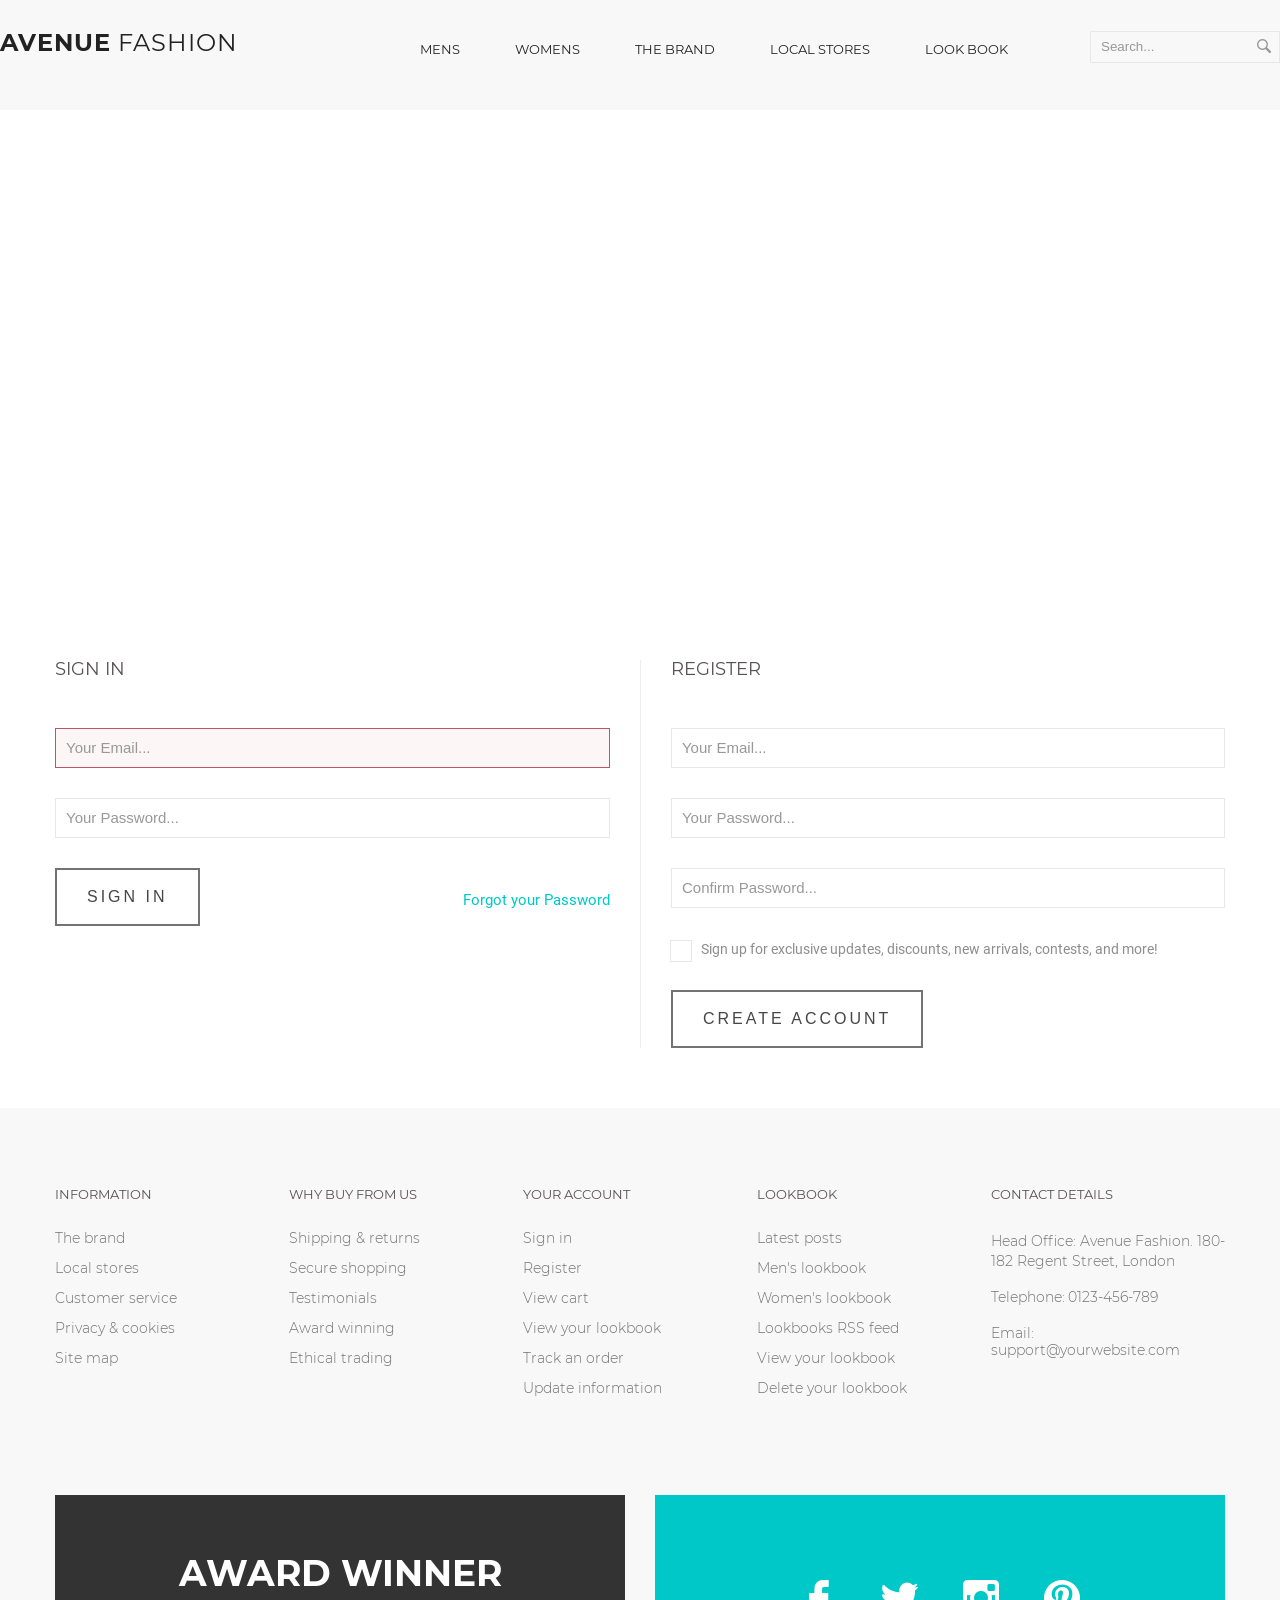
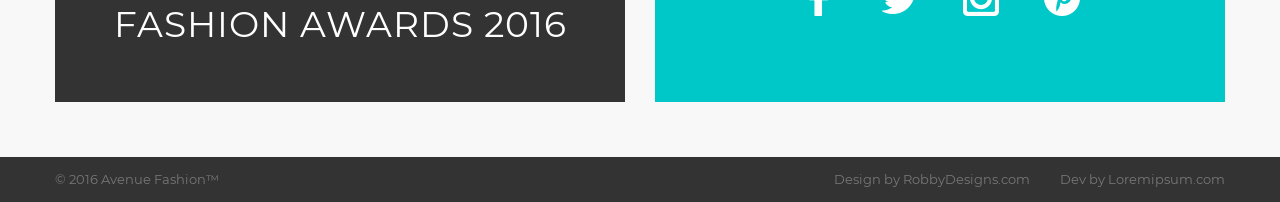
<file: signin.html>
<!DOCTYPE html>
<html>

<head>
   <title>Sign In</title>
   <meta charset="utf-8">
   <meta name="viewport" content="width=device-width, initial-scale=1">
   <link rel="stylesheet" href="./css/style.css" />
</head>

<body>
   <div class="main">
      <div class="header">
         <div class="header-inner">
            <div class="logo">
               <a class="logo-link" href="#" title="logo">
                  <span class="logo-link-highlight">avenue</span>
                  fashion
               </a>
            </div>
            <div class="nav">
               <ul class="nav-list">
                  <li class="nav-item">
                     <a class="nav-link" href="#" title="nav link">
                        Mens
                     </a>
                  </li>
                  <li class="nav-item">
                     <a class="nav-link" href="#" title="nav link">
                        Womens
                     </a>
                  </li>
                  <li class="nav-item">
                     <a class="nav-link" href="#" title="nav link">
                        The brand
                     </a>
                  </li>
                  <li class="nav-item">
                     <a class="nav-link" href="#" title="nav link">
                        Local stores
                     </a>
                  </li>
                  <li class="nav-item">
                     <a class="nav-link" href="#" title="nav link">
                        Look book
                     </a>
                  </li>
               </ul>
            </div>
            <form class="header-form" action="/" method="POST">
               <input class="header-form-input" placeholder="Search..." type="text" />
               <button class="header-form-submit"></button>
            </form>
         </div>
      </div>
      <div class="banner">
         <div class="banner-content">
            <h2 class="banner-title">
               <span class="banner-title-highlight">Welcome</span>
               to ave
            </h2>
            <p class="banner-description">
               Sign in or register
            </p>
         </div>
      </div>
      <div class="content">
         <div class="authorization">
            <div class="authorization-form-wrapper authorization-sign_in">
               <h3 class="authorization-title text_title">
                  Sign In
               </h3>
               <form action="/" method="POST">
                  <input class="authorization-input error" type="email" placeholder="Your Email..." />
                  <input class="authorization-input" type="password" placeholder="Your Password..." />
                  <div class="authorization-actions">
                     <button class="authorization-submit">Sign In</button>
                     <div class="authorization-reset_password">
                        <a class="authorization-reset_password-link" href="#" title="Forgot Password?">
                           Forgot your Password
                        </a>
                     </div>
                  </div>
               </form>
            </div>
            <div class="authorization-form-wrapper authorization-register">
               <h3 class="authorization-title text_title">
                  Register
               </h3>
               <form action="/" method="POST">
                  <input class="authorization-input" type="email" placeholder="Your Email..." />
                  <input class="authorization-input" type="password" placeholder="Your Password..." />
                  <input class="authorization-input" type="password" placeholder="Confirm Password..." />
                  <div class="authorization-checkbox-wrapper">
                     <input class="authorization-checkbox" type="checkbox" id="authorization-checkbox" />
                     <label class="authorization-label text_description" for="authorization-checkbox">
                        Sign up for exclusive updates, discounts, new arrivals, contests, and more!
                     </label>
                  </div>
                  <button class="authorization-submit">Create Account</button>
               </form>
            </div>
         </div>
      </div>
      <div class="footer">
         <div class="footer-content">
            <div class="footer-contact">
               <ul class="footer-contact-list">
                  <li class="footer-contact-item">
                     <h5 class="footer-contact-title">
                        information
                     </h5>
                     <ul class="footer-contact-sublist">
                        <li class="footer-contact-subitem">
                           <a href="#" class="footer-contact-sublink" href="#" title="footer-sublink">
                              The brand
                           </a>
                        </li>
                        <li class="footer-contact-subitem">
                           <a href="#" class="footer-contact-sublink" href="#" title="footer-sublink">
                              Local stores
                           </a>
                        </li>
                        <li class="footer-contact-subitem">
                           <a href="#" class="footer-contact-sublink" href="#" title="footer-sublink">
                              Customer service
                           </a>
                        </li>
                        <li class="footer-contact-subitem">
                           <a href="#" class="footer-contact-sublink" href="#" title="footer-sublink">
                              Privacy & cookies
                           </a>
                        </li>
                        <li class="footer-contact-subitem">
                           <a href="#" class="footer-contact-sublink" href="#" title="footer-sublink">
                              Site map
                           </a>
                        </li>
                     </ul>
                  </li>
                  <li class="footer-contact-item">
                     <h5 class="footer-contact-title">
                        why buy from us
                     </h5>
                     <ul class="footer-contact-sublist">
                        <li class="footer-contact-subitem">
                           <a href="#" class="footer-contact-sublink" href="#" title="footer-sublink">
                              Shipping & returns
                           </a>
                        </li>
                        <li class="footer-contact-subitem">
                           <a href="#" class="footer-contact-sublink" href="#" title="footer-sublink">
                              Secure shopping
                           </a>
                        </li>
                        <li class="footer-contact-subitem">
                           <a href="#" class="footer-contact-sublink" href="#" title="footer-sublink">
                              Testimonials
                           </a>
                        </li>
                        <li class="footer-contact-subitem">
                           <a href="#" class="footer-contact-sublink" href="#" title="footer-sublink">
                              Award winning
                           </a>
                        </li>
                        <li class="footer-contact-subitem">
                           <a href="#" class="footer-contact-sublink" href="#" title="footer-sublink">
                              Ethical trading
                           </a>
                        </li>
                     </ul>
                  </li>
                  <li class="footer-contact-item">
                     <h5 class="footer-contact-title">
                        your account
                     </h5>
                     <ul class="footer-contact-sublist">
                        <li class="footer-contact-subitem">
                           <a href="#" class="footer-contact-sublink" href="#" title="footer-sublink">
                              Sign in
                           </a>
                        </li>
                        <li class="footer-contact-subitem">
                           <a href="#" class="footer-contact-sublink" href="#" title="footer-sublink">
                              Register
                           </a>
                        </li>
                        <li class="footer-contact-subitem">
                           <a href="#" class="footer-contact-sublink" href="#" title="footer-sublink">
                              View cart
                           </a>
                        </li>
                        <li class="footer-contact-subitem">
                           <a href="#" class="footer-contact-sublink" href="#" title="footer-sublink">
                              View your lookbook
                           </a>
                        </li>
                        <li class="footer-contact-subitem">
                           <a href="#" class="footer-contact-sublink" href="#" title="footer-sublink">
                              Track an order
                           </a>
                        </li>
                        <li class="footer-contact-subitem">
                           <a href="#" class="footer-contact-sublink" href="#" title="footer-sublink">
                              Update information
                           </a>
                        </li>
                     </ul>
                  </li>
                  <li class="footer-contact-item">
                     <h5 class="footer-contact-title">
                        lookbook
                     </h5>
                     <ul class="footer-contact-sublist">
                        <li class="footer-contact-subitem">
                           <a href="#" class="footer-contact-sublink" href="#" title="footer-sublink">
                              Latest posts
                           </a>
                        </li>
                        <li class="footer-contact-subitem">
                           <a href="#" class="footer-contact-sublink" href="#" title="footer-sublink">
                              Men's lookbook
                           </a>
                        </li>
                        <li class="footer-contact-subitem">
                           <a href="#" class="footer-contact-sublink" href="#" title="footer-sublink">
                              Women's lookbook
                           </a>
                        </li>
                        <li class="footer-contact-subitem">
                           <a href="#" class="footer-contact-sublink" href="#" title="footer-sublink">
                              Lookbooks RSS feed
                           </a>
                        </li>
                        <li class="footer-contact-subitem">
                           <a href="#" class="footer-contact-sublink" href="#" title="footer-sublink">
                              View your lookbook
                           </a>
                        </li>
                        <li class="footer-contact-subitem">
                           <a href="#" class="footer-contact-sublink" href="#" title="footer-sublink">
                              Delete your lookbook
                           </a>
                        </li>
                     </ul>
                  </li>
                  <li class="footer-contact-item footer-contact-info">
                     <h5 class="footer-contact-title">
                        contact details
                     </h5>
                     <ul class="footer-contact-sublist">
                        <li class="footer-contact-subitem">
                           <span class="footer-contact-text">
                              Head Office: Avenue Fashion.
                              180-182 Regent Street, London
                           </span>
                        </li>
                        <li class="footer-contact-subitem">
                           <span class="footer-contact-text">Telephone:</span>
                           <a href="tel:#" class="footer-contact-link" href="#" title="footer-sublink">
                              0123-456-789
                           </a>
                        </li>
                        <li class="footer-contact-subitem">
                           <span class="footer-contact-text">Email:</span>
                           <a href="mailto:#" class="footer-contact-link" href="#" title="footer-sublink">
                              support@yourwebsite.com
                           </a>
                        </li>
                     </ul>
                  </li>
               </ul>
            </div>
            <div class="footer-banner">
               <div class="footer-banner-container footer-banner-award">
                  <a href="#" class="footer-banner-award-link" title="banner-link">
                     <p class="footer-banner-title">award winner</p>
                     <p class="footer-banner-text">fashion awards 2016</p>
                  </a>
               </div>
               <div class="footer-banner-container footer-banner-socials">
                  <ul class="footer-banner-list">
                     <li class="footer-banner-item">
                        <a href="#" class="footer-banner-link footer-banner-facebook" title="social-link"></a>
                     </li>
                     <li class="footer-banner-item">
                        <a href="#" class="footer-banner-link footer-banner-twitter" title="social-link"></a>
                     </li>
                     <li class="footer-banner-item">
                        <a href="#" class="footer-banner-link footer-banner-instagram" title="social-link"></a>
                     </li>
                     <li class="footer-banner-item">
                        <a href="#" class="footer-banner-link footer-banner-pinterest" title="social-link"></a>
                     </li>
                  </ul>
               </div>
            </div>
         </div>
         <div class="copyright">
            <div class="copyright-inner">
               <p class="copyright-text">
                  © 2016 Avenue Fashion™
               </p>
               <div class="copyright-author">
                  <span class="copyright-text">
                     Design by RobbyDesigns.com
                  </span>
                  <span class="copyright-text">
                     Dev by Loremipsum.com
                  </span>
               </div>
            </div>
         </div>
      </div>
   </div>
</body>

</html>
</file>
<file: css/style.css>
@charset "UTF-8";
@font-face {
  font-family: 'Roboto';
  src: url("../fonts/roboto/Roboto-Regular.eot");
  src: url("../fonts/roboto/Roboto-Regular.eot?#iefix") format("embedded-opentype"), url("../fonts/roboto/Roboto-Regular.woff2") format("woff2"), url("../fonts/roboto/Roboto-Regular.woff") format("woff"), url("../fonts/roboto/Roboto-Regular.ttf") format("truetype");
  font-weight: normal;
  font-style: normal;
}

@font-face {
  font-family: 'Montserrat';
  src: url("../fonts/montserrat/Montserrat-Bold.eot");
  src: url("../fonts/montserrat/Montserrat-Bold.eot?#iefix") format("embedded-opentype"), url("../fonts/montserrat/Montserrat-Bold.woff2") format("woff2"), url("../fonts/montserrat/Montserrat-Bold.woff") format("woff"), url("../fonts/montserrat/Montserrat-Bold.ttf") format("truetype");
  font-weight: bold;
  font-style: normal;
}

@font-face {
  font-family: 'Montserrat';
  src: url("../fonts/montserrat/Montserrat-Regular.eot");
  src: url("../fonts/montserrat/Montserrat-Regular.eot?#iefix") format("embedded-opentype"), url("../fonts/montserrat/Montserrat-Regular.woff2") format("woff2"), url("../fonts/montserrat/Montserrat-Regular.woff") format("woff"), url("../fonts/montserrat/Montserrat-Regular.ttf") format("truetype");
  font-weight: normal;
  font-style: normal;
}

@font-face {
  font-family: 'Montserrat';
  src: url("../fonts/montserrat/Montserrat-Light.eot");
  src: url("../fonts/montserrat/Montserrat-Light.eot?#iefix") format("embedded-opentype"), url("../fonts/montserrat/Montserrat-Light.woff2") format("woff2"), url("../fonts/montserrat/Montserrat-Light.woff") format("woff"), url("../fonts/montserrat/Montserrat-Light.ttf") format("truetype");
  font-weight: 300;
  font-style: normal;
}

@font-face {
  font-family: "icons";
  src: url("../fonts/icons/icons.eot");
  src: url("../fonts/icons/icons.eot?#iefix") format("eot"), url("../fonts/icons/icons.woff") format("woff"), url("../fonts/icons/icons.ttf") format("truetype"), url("../fonts/icons/icons.svg#icons") format("svg");
}

.icon-arrow:before, .icon-chains:before, .icon-check:before, .icon-clock:before, .icon-facebook:before, .icon-heart:before, .icon-instagram:before, .icon-location:before, .icon-mail:before, .icon-phone:before, .icon-pinterest:before, .icon-search:before, .icon-shopping-cart:before, .icon-twitter:before, .header-form-submit:before, .footer-banner-facebook:before, .footer-banner-twitter:before, .footer-banner-instagram:before, .footer-banner-pinterest:before, .product-select-wrapper:before, .product-add_to_cart:before, .product-add_to_lookbook:before, .location-exact_address:before, .location-number:before, .location-website:before, .location-mail:before, .location-schedule:before, .location-facebook:before, .location-twitter:before, .location-instagram:before, .location-pinterest:before, .authorization-checkbox:checked ~ .authorization-label:before {
  font-family: "icons";
  -webkit-font-smoothing: antialiased;
  -moz-osx-font-smoothing: grayscale;
  font-style: normal;
  font-variant: normal;
  font-weight: normal;
  text-decoration: none;
  text-transform: none;
  font-size: 32px;
}

.icon-arrow:before {
  content: "";
}

.icon-chains:before {
  content: "";
}

.icon-check:before {
  content: "";
}

.icon-clock:before {
  content: "";
}

.icon-facebook:before {
  content: "";
}

.icon-heart:before {
  content: "";
}

.icon-instagram:before {
  content: "";
}

.icon-location:before {
  content: "";
}

.icon-mail:before {
  content: "";
}

.icon-phone:before {
  content: "";
}

.icon-pinterest:before {
  content: "";
}

.icon-search:before {
  content: "";
}

.icon-shopping-cart:before {
  content: "";
}

.icon-twitter:before {
  content: "";
}

/********************
*********************
CREATING INLINE BLOCK
*********************
********************/
/********************
*********************
SITE WIDTH
*********************
********************/
/********************
*********************
CLEAR FIX 
*********************
********************/
/********************
*********************
ABSOLUTE HORIZONTAL CENTERING 
*********************
********************/
/********************
*********************
ABSOLUTE VERTICAL CENTERING 
*********************
********************/
/********************
*********************
ABSOLUTE CENTERING
*********************
********************/
/********************
*********************
CENTERING IMAGE
*********************
********************/
/********************
*********************
CALCULATING PX IN %
*********************
********************/
/********************
*********************
ADD PADDINGS FOR EXACT SIDE(NEED APPROVE)
*********************
********************/
/********************
*********************
ADD MARGIN EXACT SIDE
*********************
********************/
/********************
*********************
SHORTCUT FOR PSEUDO ELEMENTS
*********************
********************/
/********************
*********************
SHORTCUT FOR TRIANGLES
*********************
********************/
/********************
*********************
SHORTCUT FOR FONTS
*********************
********************/
*,
*::before,
*::after {
  box-sizing: border-box;
}

h1,
h2,
h3,
h4,
h5,
h6,
body,
ul,
li,
p {
  margin: 0;
  padding: 0;
}

a {
  text-decoration: none;
  color: #222222;
  cursor: pointer;
}

ul,
li {
  list-style: none;
}

input,
button {
  border: none;
  outline: none;
}

button,
input[type="button"],
input[type="submit"] {
  background: none;
  padding: 0;
}

html {
  font-size: 10px;
}

body {
  font-size: 10px;
  font-family: "Montserrat", sans-serif;
  line-height: 1;
  background: #ffffff;
}

img {
  width: 100%;
  display: block;
}

a {
  display: inline-block;
}

select {
  font-size: 13px;
  color: #989898;
  padding: 0 30px 0 10px;
  line-height: 35px;
  width: 100%;
  -webkit-appearance: none;
  -moz-appearance: none;
  appearance: none;
  border: none;
}

input[type="checkbox"] {
  position: absolute;
  width: 1px;
  height: 1px;
  overflow: hidden;
  clip: rect(0 0 0 0);
}

/*******************
********************
CREATE BELOW COMMON CLASSES
********************
*******************/
.text_title {
  font-size: 18px;
  text-transform: uppercase;
  color: #575153;
  font-weight: 400;
}

.text_subtitle {
  font-size: 13px;
  color: #727272;
  text-transform: uppercase;
  font-weight: 400;
}

.details_title {
  font-family: 'Roboto';
  font-size: 13px;
  color: #575153;
  text-transform: uppercase;
}

.text_description {
  font-family: 'Roboto';
  font-size: 15px;
  line-height: 22px;
  color: #8e8c8c;
  font-weight: 400;
}

.header {
  min-height: 110px;
  background: #f8f8f8;
  display: flex;
}

.header-main {
  position: absolute;
  top: 0;
  left: 0;
  right: 0;
  background: transparent;
  z-index: 10;
}

.header-inner {
  width: 100%;
  max-width: 1770px;
  margin: 0 auto;
  display: flex;
  justify-content: space-between;
  align-items: center;
}

.header-form {
  position: relative;
  transform: translateY(-50%);
  margin-top: 16px;
  width: 10.6%;
  min-width: 190px;
  margin-left: 6.4%;
}

.header-form-input {
  padding: 0 30px 0 10px;
  width: 100%;
  color: #989898;
  line-height: 30px;
  background: transparent;
  border: 1px solid #e7e7e7;
}

.header-form-input::placeholder {
  color: #989898;
}

.header-form-input:focus {
  color: #575153;
  border-color: #575153;
}

.header-form-submit {
  position: absolute;
  right: 0;
  top: 0;
  height: 100%;
  width: 32px;
}

.header-form-submit:before {
  content: "";
}

.header-form-submit::before {
  font-size: 14px;
  color: #989898;
}

.logo {
  transform: translateY(-50%);
}

.logo-link {
  color: #222222;
  text-transform: uppercase;
  font-size: 24px;
  font-weight: 400;
  letter-spacing: 1px;
}

.logo-link-highlight {
  font-weight: 700;
}

.nav {
  display: flex;
  transform: translateY(-50%);
  flex-grow: 1;
  justify-content: flex-end;
}

.nav-list {
  display: flex;
}

.nav-item {
  position: relative;
  margin-bottom: -30px;
  padding-bottom: 30px;
}

.nav-item + .nav-item {
  margin-left: 55px;
}

.nav-item:hover .nav-menu {
  display: flex;
}

.nav-link {
  font-size: 13px;
  text-transform: uppercase;
}

.nav-link:hover {
  color: #00c8c8;
}

.nav-menu {
  display: none;
  position: absolute;
  top: 100%;
  left: 0;
  padding: 34px 28px;
  background: #f8f8f8;
  width: 470px;
  box-shadow: 0 17px 24px 0 rgba(0, 0, 0, 0.2);
  flex-wrap: wrap;
}

.nav-menu-casual {
  width: 55%;
}

.nav-menu-formal {
  width: 45%;
}

.nav-menu-item + .nav-menu-item {
  margin-top: 16px;
}

.nav-menu-title {
  margin-bottom: 32px;
}

.nav-menu-title-link {
  font-size: 12px;
  text-transform: uppercase;
  color: #575153;
}

.nav-menu-link {
  font-weight: 300;
  font-size: 14px;
  color: #727272;
  text-transform: capitalize;
}

.nav-menu-link:hover {
  color: #00c8c8;
}

.nav-menu-banner {
  font-size: 36px;
  color: #ffffff;
  text-transform: uppercase;
  width: 100%;
  background: #454647;
  text-align: center;
  margin-top: 60px;
  padding: 60px 0;
  letter-spacing: 2px;
}

.nav-menu-banner-title {
  font-weight: 700;
  margin-bottom: 10px;
}

.footer-content {
  padding: 80px 0 55px;
  background: #f8f8f8;
}

.footer-contact {
  width: 100%;
  max-width: 1170px;
  margin: 0 auto;
  margin-bottom: 100px;
}

.footer-contact-list {
  display: flex;
}

.footer-contact-item {
  width: 20%;
}

.footer-contact-title {
  color: #575153;
  font-size: 13px;
  text-transform: uppercase;
  font-weight: 400;
  margin-bottom: 30px;
}

.footer-contact-subitem + .footer-contact-subitem {
  margin-top: 16px;
}

.footer-contact-text, .footer-contact-sublink, .footer-contact-link {
  font-size: 14px;
  color: #727272;
  font-weight: 300;
}

.footer-contact-text {
  line-height: 20px;
}

.footer-contact-sublink:hover {
  color: #00c8c8;
}

.footer-banner {
  width: 100%;
  max-width: 1170px;
  margin: 0 auto;
  display: flex;
  justify-content: space-between;
}

.footer-banner-container {
  width: 48.71795%;
  padding: 60px 0;
}

.footer-banner-award {
  text-align: center;
  background: #333333;
}

.footer-banner-socials {
  display: flex;
  background: #00c8c8;
}

.footer-banner-title {
  font-size: 36px;
  color: #ffffff;
  font-weight: 700;
  text-transform: uppercase;
  margin-bottom: 15px;
}

.footer-banner-text {
  font-size: 36px;
  color: #ffffff;
  font-weight: 400;
  text-transform: uppercase;
  letter-spacing: 1px;
}

.footer-banner-list {
  display: flex;
  align-items: center;
  justify-content: center;
  flex-grow: 1;
}

.footer-banner-item + .footer-banner-item {
  margin-left: 7.89474%;
}

.footer-banner-link::before {
  font-size: 36px;
  color: #ffffff;
}

.footer-banner-facebook:before {
  content: "";
}

.footer-banner-twitter:before {
  content: "";
}

.footer-banner-instagram:before {
  content: "";
}

.footer-banner-pinterest:before {
  content: "";
}

.copyright {
  background: #333333;
}

.copyright-inner {
  width: 100%;
  max-width: 1170px;
  margin: 0 auto;
  min-height: 45px;
  display: flex;
  align-items: center;
}

.copyright-author {
  display: flex;
  flex-grow: 1;
  justify-content: flex-end;
}

.copyright-text {
  color: #777777;
  font-size: 13px;
  font-weight: 400;
}

.copyright-text + .copyright-text {
  margin-left: 2.99145%;
}

.banner {
  min-height: 450px;
  background: url("../images/banner-pages.png") center no-repeat/cover;
  display: flex;
  padding: 20px 0;
}

.banner-main {
  background: url("../images/banner-homepage.png") center no-repeat/cover;
  min-height: 920px;
  position: relative;
}

.banner-link {
  font-size: 16px;
  text-transform: uppercase;
  color: #454647;
  padding: 0 30px;
  line-height: 54px;
  letter-spacing: 3px;
  border: 2px solid #737373;
  text-align: center;
  background: transparent;
  cursor: pointer;
  transition: all 0.3s linear;
  position: absolute;
  bottom: 127px;
  right: 15.36585%;
}

.banner-link:hover {
  background: #00c8c8;
  color: #ffffff;
  border-color: #00c8c8;
}

.banner-content {
  display: flex;
  flex-direction: column;
  align-items: center;
  margin: auto;
  text-transform: uppercase;
}

.banner-title {
  font-size: 54px;
  color: #ffffff;
  font-weight: 400;
  margin-bottom: 50px;
}

.banner-title-highlight {
  font-weight: 700;
  letter-spacing: -3px;
}

.banner-description {
  font-size: 30px;
  color: #ffffff;
}

.banner-bread_crumbs {
  display: flex;
}

.banner-bread_crumb {
  position: relative;
  text-transform: uppercase;
  color: #ffffff;
  font-size: 30px;
  letter-spacing: 2px;
}

.banner-bread_crumb-active {
  color: #00c8c8;
}

.banner-bread_crumb + .banner-bread_crumb {
  margin-left: 35px;
}

.banner-bread_crumb + .banner-bread_crumb::before {
  position: absolute;
  top: 50%;
  transform: translateY(-50%);
  content: '';
  right: 100%;
  margin-right: 15px;
  width: 10px;
  height: 2px;
  background: #ffffff;
}

.gallery {
  background: #ffffff;
}

.gallery-inner {
  width: 100%;
  max-width: 1770px;
  margin: 0 auto;
  padding: 150px 0 75px;
}

.gallery-list {
  display: flex;
  justify-content: space-between;
}

.gallery-item {
  position: relative;
  width: 23.72881%;
  transition: all 0.7s linear;
}

.gallery-item:hover {
  box-shadow: 0 0 16px 6px rgba(0, 0, 0, 0.1);
}

.gallery-item:hover .gallery-info {
  opacity: 1;
}

.gallery-label {
  position: absolute;
  top: 15px;
  left: 15px;
  font-size: 21px;
  color: #9a9a9a;
}

.gallery-info {
  padding: 15px;
  text-align: center;
  opacity: 0;
  transition: all 0.5s linear;
}

.gallery-title {
  margin-bottom: 20px;
}

.lookbook {
  margin-bottom: 110px;
  background: #ffffff;
}

.lookbook-list {
  display: flex;
  justify-content: space-between;
}

.lookbook-item {
  width: 32.19512%;
  display: flex;
  justify-content: space-between;
  background: #f8f8f8;
}

.lookbook-image-wrapper {
  width: 43.93939%;
  display: flex;
  align-self: flex-end;
  padding-left: 7%;
  padding-top: 15px;
}

.lookbook-content {
  width: 53.0303%;
  text-align: right;
  margin: 70px 0;
  padding-right: 7%;
}

.lookbook-title {
  color: #575153;
  font-size: 48px;
  line-height: 54px;
  font-weight: 400;
  margin-bottom: 30px;
  text-transform: uppercase;
}

.lookbook-title-highlight {
  display: block;
  font-weight: 700;
}

.lookbook-description {
  color: #727272;
  margin-bottom: 30px;
}

.lookbook-link {
  font-size: 16px;
  text-transform: uppercase;
  color: #454647;
  padding: 0 30px;
  line-height: 54px;
  letter-spacing: 3px;
  border: 2px solid #737373;
  text-align: center;
  background: transparent;
  cursor: pointer;
  transition: all 0.3s linear;
}

.lookbook-link:hover {
  background: #00c8c8;
  color: #ffffff;
  border-color: #00c8c8;
}

.product {
  width: 100%;
  max-width: 1170px;
  margin: 0 auto;
  padding: 60px 0 200px;
}

.product-main {
  display: flex;
  justify-content: space-between;
  margin-bottom: 35px;
}

.product-image-wrapper {
  width: 49.1453%;
  height: 100%;
}

.product-info {
  width: 48.11966%;
}

.product-title {
  margin-bottom: 15px;
}

.product-price {
  color: #9a9a9a;
  font-size: 30px;
  font-weight: 300;
  margin-bottom: 42px;
}

.product-price-old {
  text-decoration: line-through;
  margin-right: 1%;
}

.product-price-currency {
  font-size: 15px;
  vertical-align: top;
}

.product-attributes {
  margin-bottom: 33px;
}

.product-attributes-item + .product-attributes-item {
  margin-top: 15px;
}

.product-attributes-value {
  font-family: 'Roboto';
  font-size: 15px;
  color: #8c8c8c;
  font-weight: 400;
}

.product-attributes-highlight {
  color: #00c8c8;
  text-transform: capitalize;
}

.product-description {
  margin-bottom: 38px;
}

.product-description-text {
  margin-bottom: 13px;
}

.product-description-item {
  font-family: 'Roboto';
  font-size: 15px;
  color: #8e8c8c;
}

.product-description-item::before {
  content: '';
  background: #8e8c8c;
  width: 2px;
  height: 2px;
  border-radius: 50%;
  display: inline-block;
  vertical-align: middle;
  margin-right: 5px;
}

.product-description-item + .product-description-item {
  margin-top: 9px;
}

.product-refinement-wrapper {
  display: flex;
  margin-bottom: 40px;
}

.product-refinement + .product-refinement {
  margin-left: 30px;
}

.product-label {
  display: block;
  margin-bottom: 15px;
  font-family: 'Montserrat';
  letter-spacing: -1px;
}

.product-select-wrapper {
  position: relative;
  border: 1px solid #e7e7e7;
  width: 170px;
}

.product-select-wrapper:before {
  content: "";
}

.product-select-wrapper::before {
  position: absolute;
  top: 50%;
  margin-top: -5px;
  right: 10px;
  font-size: 13px;
  color: #989898;
  transform: rotate(90deg);
}

.product-input {
  width: 32px;
  line-height: 32px;
  text-align: center;
  border: 1px solid #e7e7e7;
  padding: 0 5px;
}

.product-actions {
  display: flex;
  justify-content: space-between;
}

.product-submit {
  font-size: 16px;
  text-transform: uppercase;
  color: #454647;
  padding: 0 30px;
  line-height: 54px;
  letter-spacing: 3px;
  border: 2px solid #737373;
  text-align: center;
  background: transparent;
  cursor: pointer;
  transition: all 0.3s linear;
}

.product-submit:hover {
  background: #00c8c8;
  color: #ffffff;
  border-color: #00c8c8;
}

.product-submit::before {
  font-size: 16px;
  margin-right: 14px;
}

.product-submit:hover {
  background: #222222;
  border-color: #222222;
}

.product-add_to_cart:before {
  content: "";
}

.product-add_to_lookbook:before {
  content: "";
}

.product-details-title {
  margin-bottom: 15px;
}

.product-details-description {
  word-spacing: 1px;
}

.product-details-description + .product-details-description {
  margin-top: 22px;
}

.stores {
  background: #ffffff;
  padding: 60px 0;
}

.stores-inner {
  width: 100%;
  max-width: 1170px;
  margin: 0 auto;
}

.stores-list {
  font-size: 0;
  margin-left: -1.7094%;
  margin-top: -60px;
}

.stores-item {
  width: 31.62393%;
  display: inline-block;
  vertical-align: top;
  margin-left: 1.7094%;
  margin-top: 60px;
}

.stores-title {
  margin-bottom: 25px;
}

.stores-address {
  margin-bottom: 15px;
}

.stores-description {
  margin-bottom: 30px;
}

.stores-link {
  font-size: 16px;
  text-transform: uppercase;
  color: #454647;
  padding: 0 30px;
  line-height: 54px;
  letter-spacing: 3px;
  border: 2px solid #737373;
  text-align: center;
  background: transparent;
  cursor: pointer;
  transition: all 0.3s linear;
}

.stores-link:hover {
  background: #00c8c8;
  color: #ffffff;
  border-color: #00c8c8;
}

.location {
  background: #f8f8f8;
  margin-bottom: 120px;
  display: flex;
}

.location-map {
  width: 68%;
}

.location-details {
  width: 32%;
  padding: 40px 3.5% 40px 2%;
}

.location-title {
  margin-bottom: 25px;
}

.location-address {
  margin-bottom: 15px;
}

.location-description {
  margin-bottom: 30px;
}

.location-item + .location-item {
  margin-top: 20px;
}

.location-list {
  margin-bottom: 60px;
}

.location-link, .location-text {
  font-size: 14px;
  color: #8e8c8c;
  position: relative;
}

.location-link::before, .location-text::before {
  font-size: 11px;
  color: #8e8c8c;
  line-height: 14px;
}

.location-socials-list {
  font-size: 0;
}

.location-socials-item {
  display: inline-block;
  vertical-align: top;
}

.location-socials-item + .location-socials-item {
  margin-left: 15px;
}

.location-socials-link {
  border-radius: 50%;
  background: #727272;
  width: 32px;
  height: 32px;
  text-align: center;
  line-height: 32px;
}

.location-socials-link::before {
  font-size: 18px;
  color: #ffffff;
}

.location-exact_address:before {
  content: "";
}

.location-number:before {
  content: "";
}

.location-website:before {
  content: "";
}

.location-mail:before {
  content: "";
}

.location-schedule:before {
  content: "";
}

.location-facebook:before {
  content: "";
}

.location-twitter:before {
  content: "";
}

.location-instagram:before {
  content: "";
}

.location-pinterest:before {
  content: "";
}

.authorization {
  width: 100%;
  max-width: 1170px;
  margin: 0 auto;
  padding: 100px 0 60px;
}

.authorization::after {
  content: '';
  display: table;
  clear: both;
  width: 100%;
}

.authorization-sign_in {
  padding-right: 2.5641%;
}

.authorization-register {
  padding-left: 2.5641%;
  border-left: 1px solid #eeeeee;
}

.authorization-form-wrapper {
  width: 50%;
  float: left;
}

.authorization-title {
  margin-bottom: 50px;
}

.authorization-input {
  font-size: 15px;
  color: #989898;
  line-height: 38px;
  font-weight: 300;
  border: 1px solid #e7e7e7;
  padding: 0 10px;
  width: 100%;
  margin-bottom: 30px;
}

.authorization-input::placeholder {
  color: #989898;
}

.authorization-input:focus {
  color: #575153;
  border-color: #575153;
}

.authorization-input.error {
  border-color: #bb5465;
  background: #fcf6f7;
}

.authorization-actions::after {
  content: '';
  display: table;
  clear: both;
  width: 100%;
}

.authorization-submit {
  font-size: 16px;
  text-transform: uppercase;
  color: #454647;
  padding: 0 30px;
  line-height: 54px;
  letter-spacing: 3px;
  border: 2px solid #737373;
  text-align: center;
  background: transparent;
  cursor: pointer;
  transition: all 0.3s linear;
}

.authorization-submit:hover {
  background: #00c8c8;
  color: #ffffff;
  border-color: #00c8c8;
}

.authorization-sign_in .authorization-submit {
  float: left;
}

.authorization-reset_password {
  float: right;
  line-height: 64px;
}

.authorization-reset_password-link {
  font-family: 'Roboto';
  font-size: 15px;
  color: #00c8c8;
  display: inline;
}

.authorization-checkbox-wrapper {
  margin-bottom: 30px;
}

.authorization-checkbox:checked ~ .authorization-label:before {
  content: "";
}

.authorization-checkbox:checked ~ .authorization-label::before {
  position: absolute;
  left: 3px;
  top: 0;
  font-size: 15px;
  color: #00c8c8;
}

.authorization-label {
  position: relative;
  padding-left: 30px;
  font-size: 14px;
}

.authorization-label::after {
  content: '';
  position: absolute;
  left: 0;
  top: 0;
  width: 20px;
  height: 20px;
  box-shadow: 0 0 0 1px #e7e7e7;
  cursor: pointer;
}
</file>
